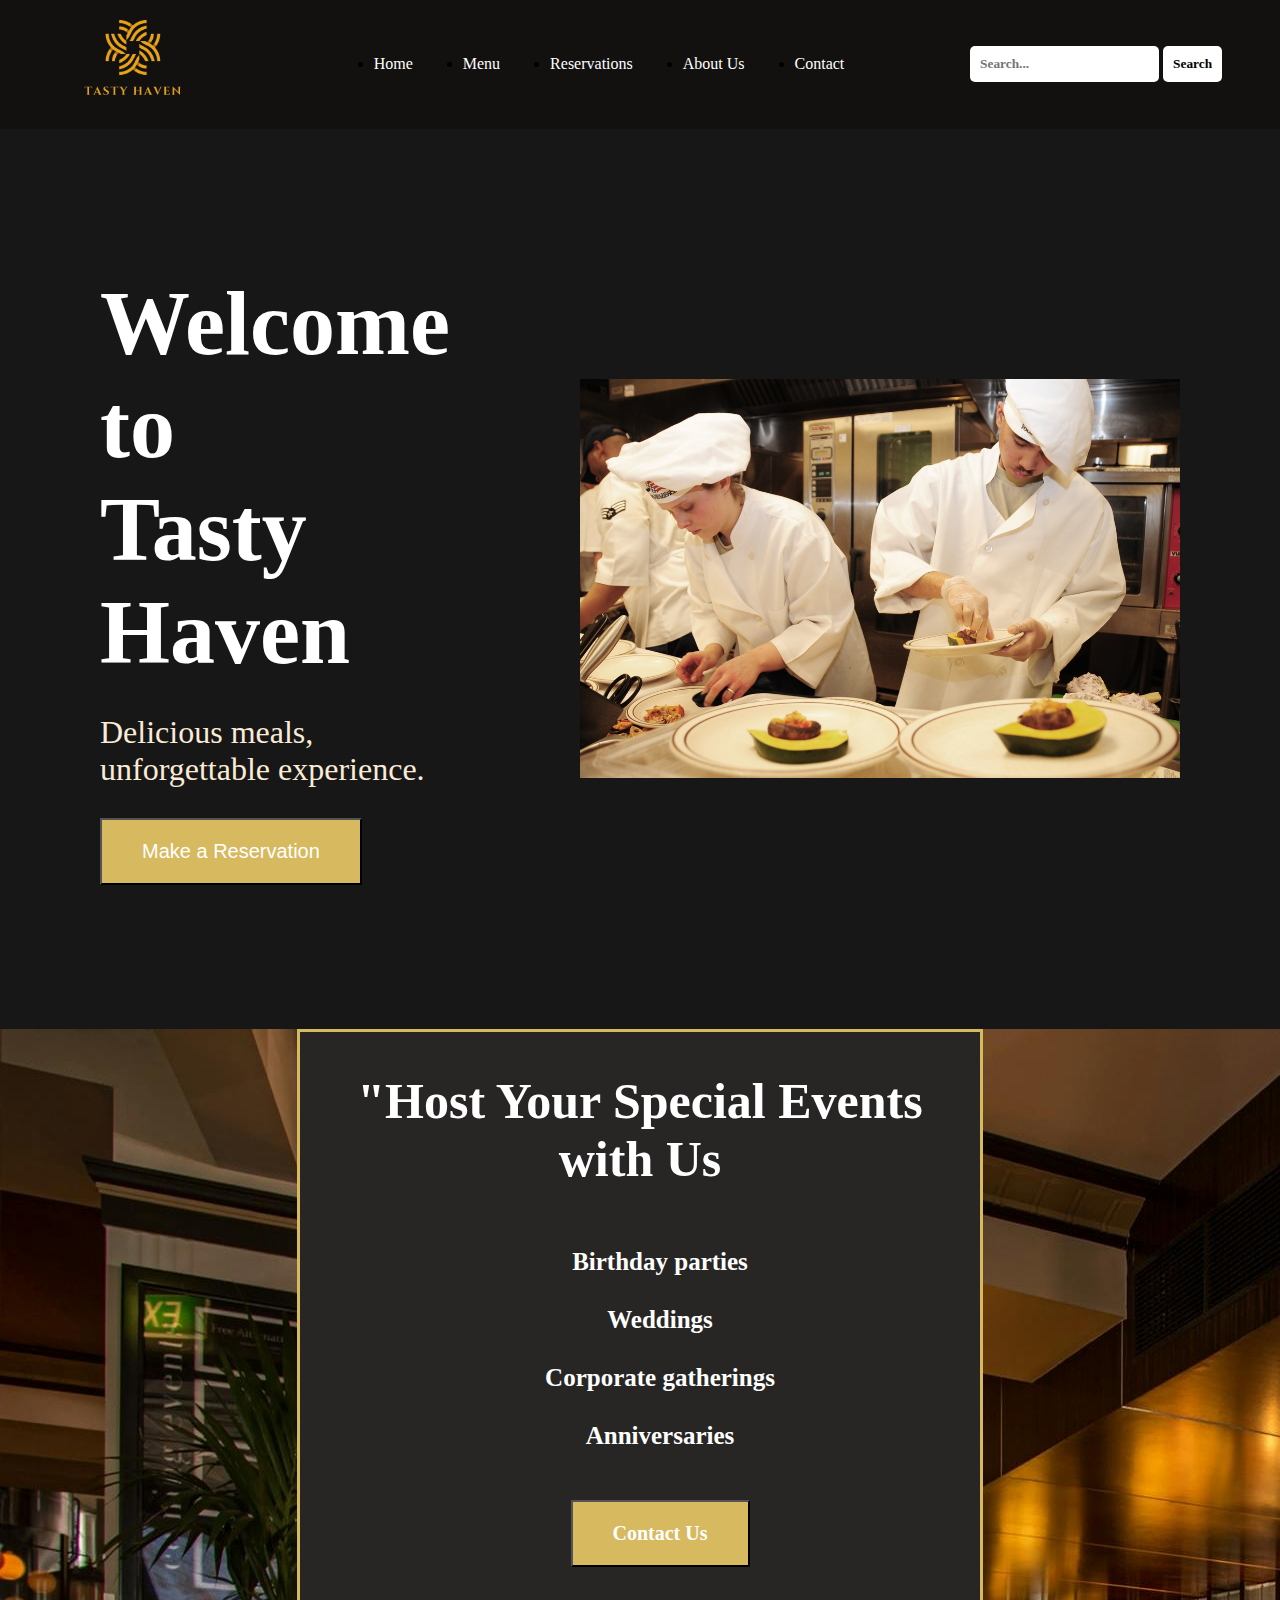
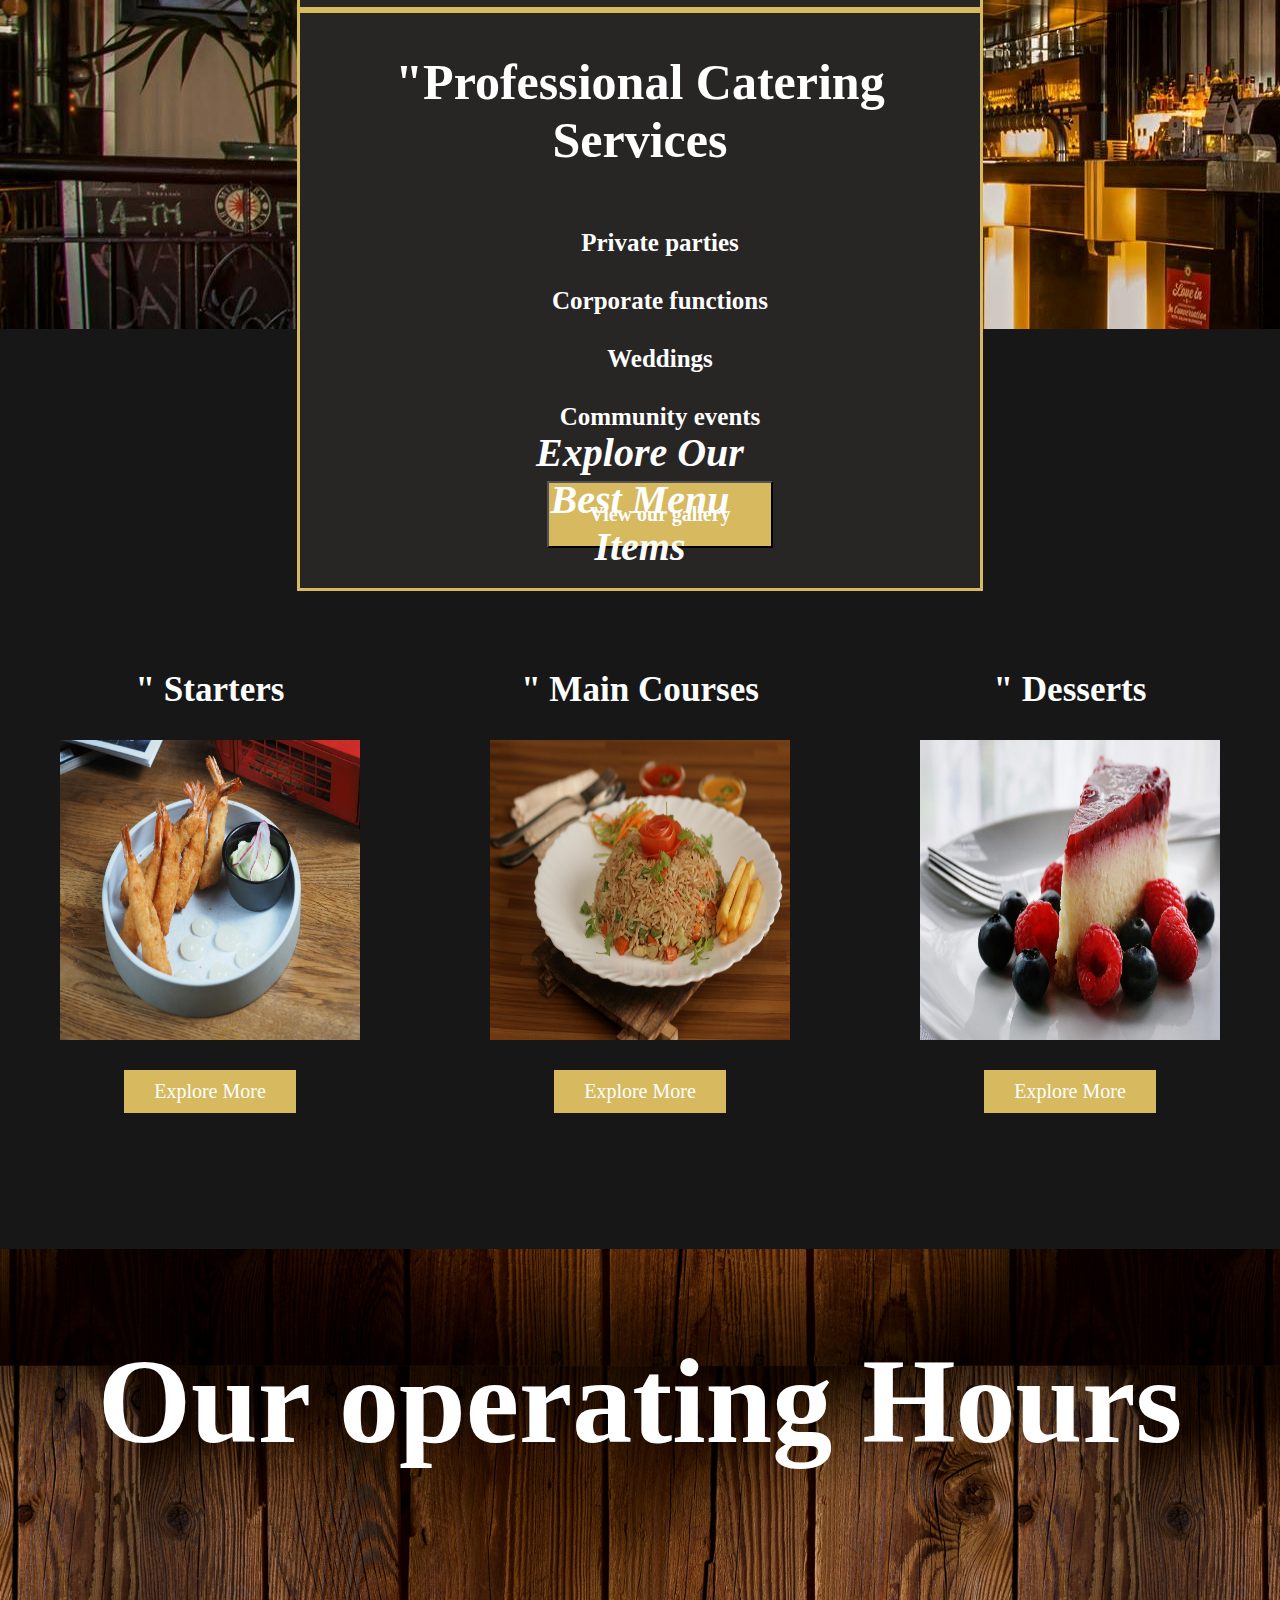
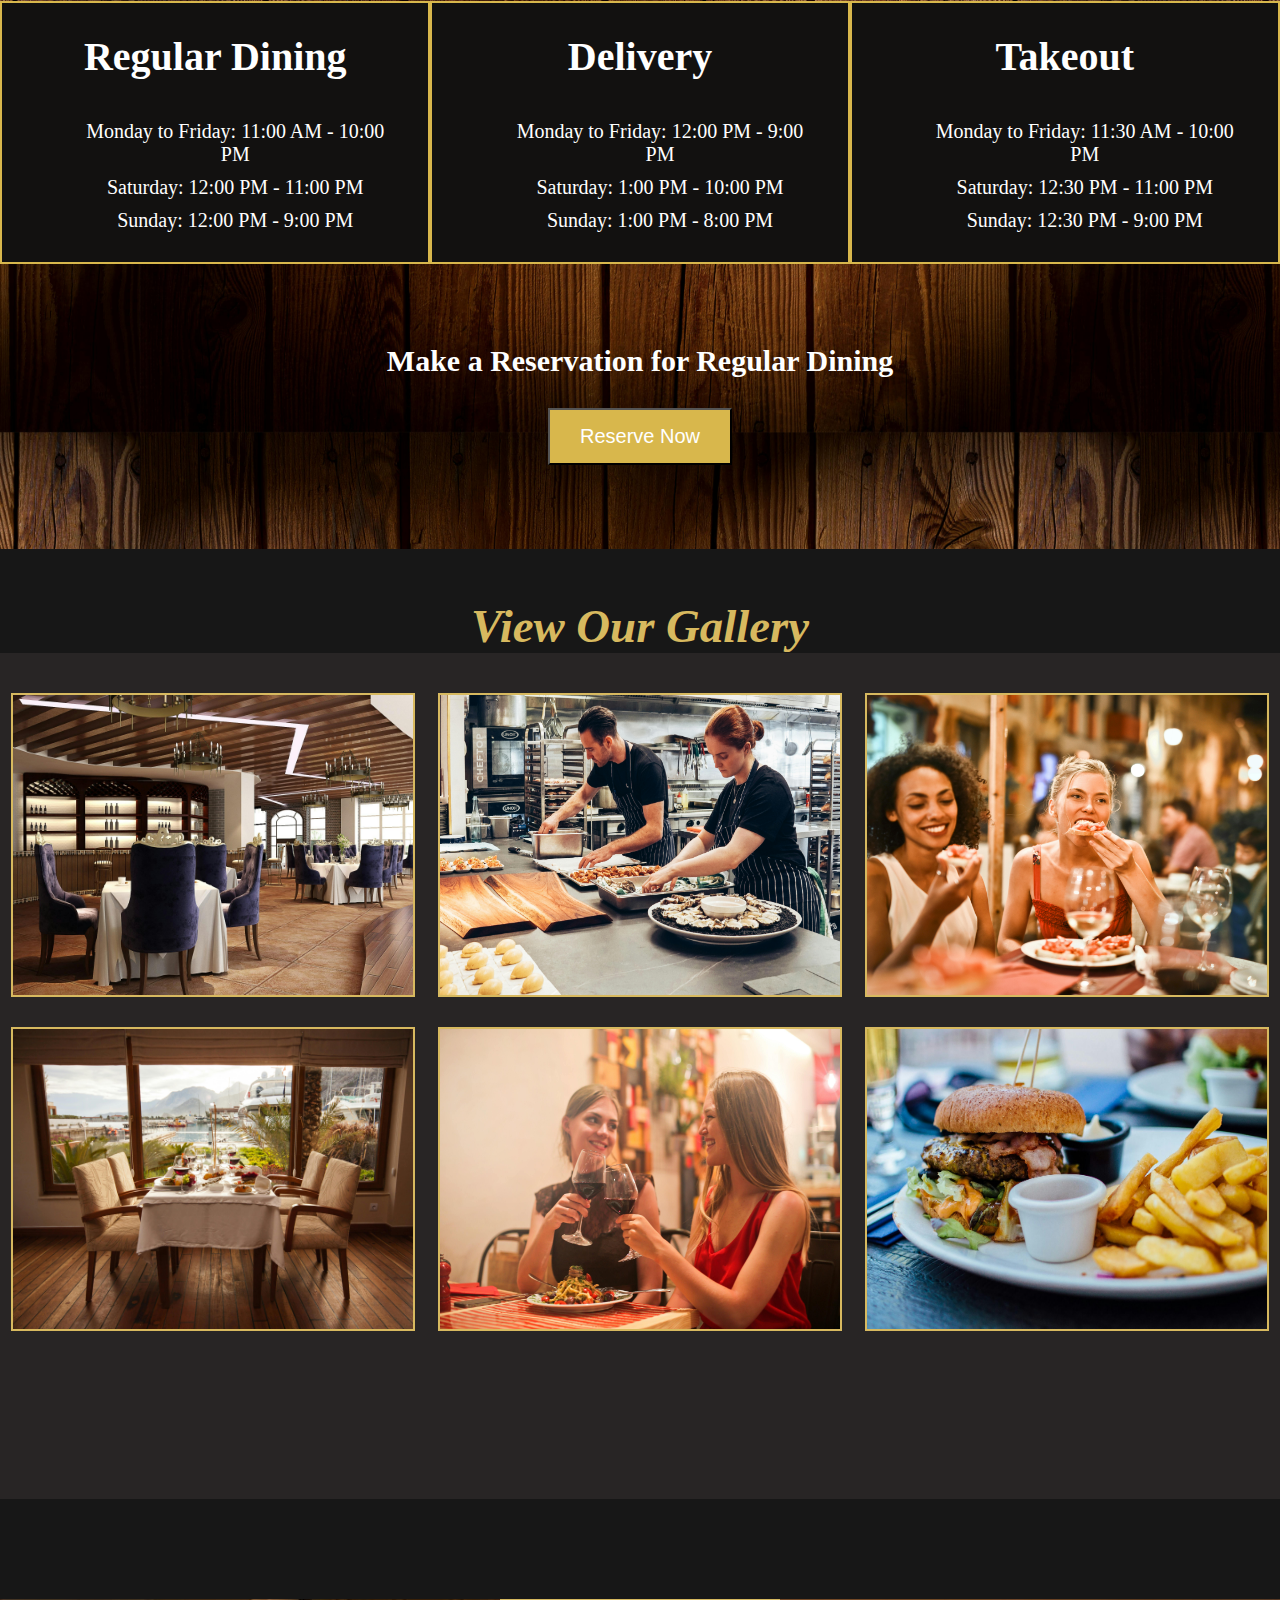
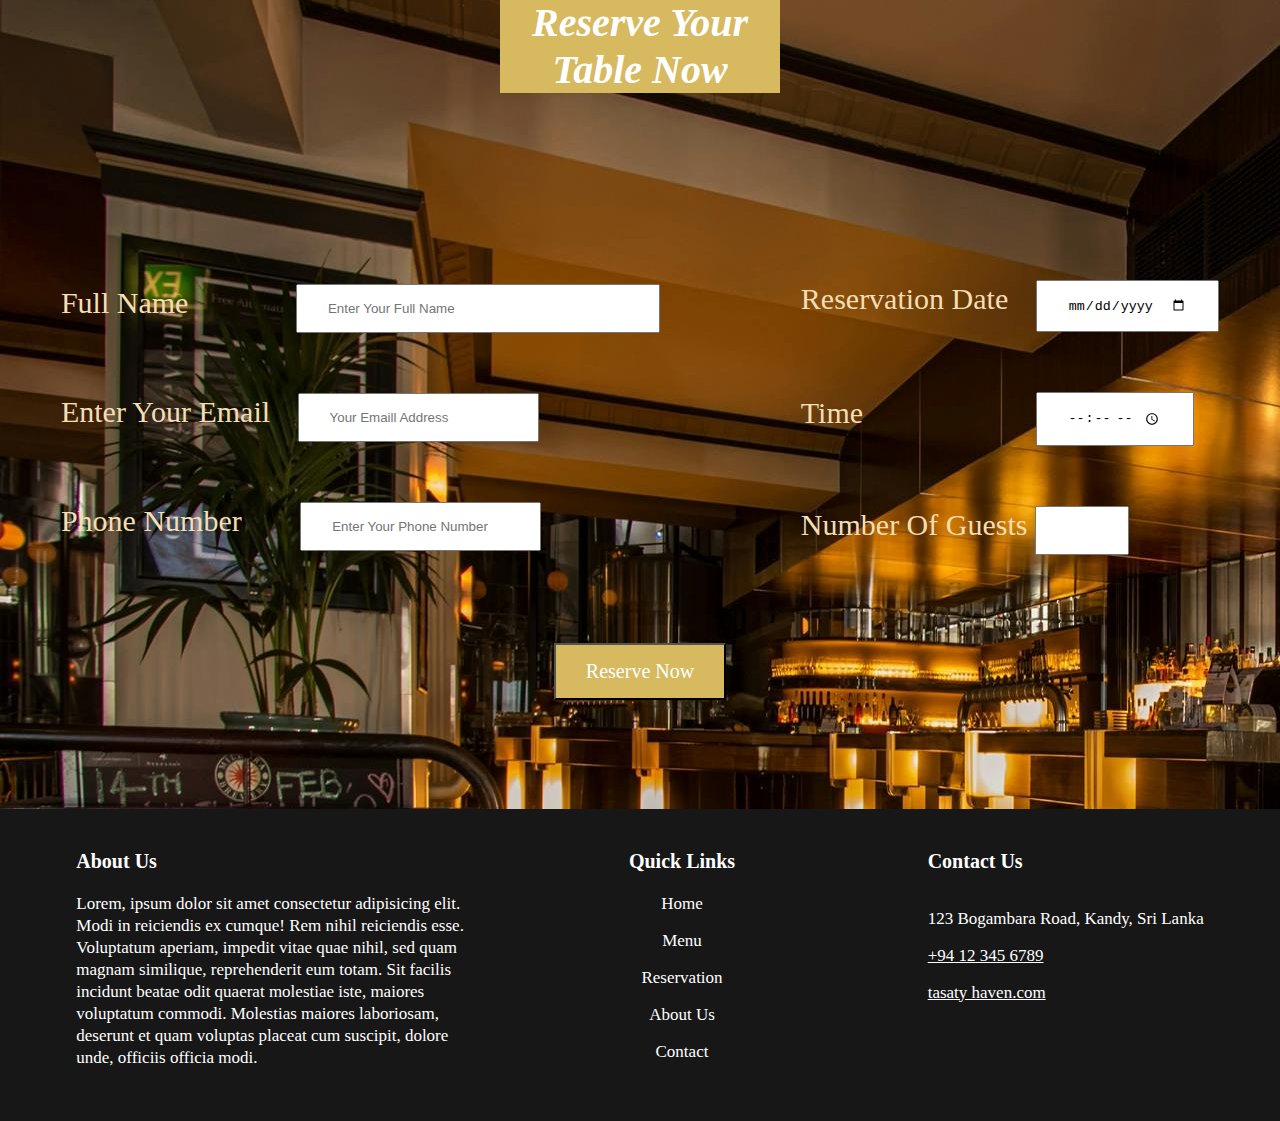
<file: index.html>
<!DOCTYPE html>
<html lang="en">
<head>
    <meta charset="UTF-8">
    <meta name="viewport" content="width=device-width, initial-scale=1.0">
    <title>Document</title>
    <link rel="stylesheet" href="style.css">
</head>
<body>
   
    <div class="main">
         <!--Navigation Bar-->
        <section class="nav-section">
        <div class="nav-bar">
            <div class="icon">
                <div class="logo"><img src="./contact-page/Black_Gold_Elegant_Minimalist_Classy_Luxury_Hotel_Logo-removebg-preview.png" alt=""></div>
            </div>
            <div class="menu">
                <ul>
                    <li><a href="./index.html" class="list-items">Home</a></li>
                    <li><a href="#menu" class="list-items">Menu</a></li>
                    <li><a href="#reserve" class="list-items">Reservations</a></li>
                    <li><a href="./about-us.html" class="list-items">About Us</a></li>
                    <li><a href="./contact.html" class="list-items">Contact</a></li>
                </ul>
            </div>
            <div class="search">
                <input type="search" class="srch" name="search" placeholder="Search...">
                <a href="#"><button class="btn">Search</button></a>
            </div>
        </div>
    </section>


        <!-- Hero area -->
        <section class="hero-section">
         <div class="hero-area">

         <div class="hero-left">

            <div class="text">
              <h1 class="welcome-message">Welcome to <br>Tasty Haven</h1>

              <p class="welcome-text">Delicious meals,<br> unforgettable experience.</p>
            </div> 

            <div class="hero-buttons">

            <div class="btn-hero">
                <button class="submit"><a href="#reserve">Make a Reservation</a></button>
            </div>
            
            </div>
            

         </div>
         
         <div class="hero-right">
            <div class="image">
                <img src="./person-meal-food-cooking-kitchen-professional-880135-pxhere.com.jpg" alt="hero-image">
            </div>
         </div>
         </div>
        </section>


        <!--Our Services-->

        <section class="our-services">


            <div class="services">

                <div class="events service-items">
                    <h3 class="event-head service-head">"Host Your Special Events with Us</h3>
                    <ul class="ul-list">
                        <li class="items item-1">Birthday parties</li>
                        <li class="items item-2">Weddings</li>
                        <li class="items item-3">Corporate gatherings</li>
                        <li class="items item-4">Anniversaries</li>
                        <div class="btn-services">
                            <button class="e-btn btn-service"> <a href="./contact.html">Contact Us</a></button>
                        </div>
                    </ul>
                    
                </div>



                <div class="catering service-items">
                
                    <h3 class="catering-head   service-head">"Professional Catering Services</h3>
                    <ul class="ul-list">
                        <li class="items item-1">Private parties</li>
                        <li class="items item-2">Corporate functions</li>
                        <li class="items item-3">Weddings</li>
                        <li class="items item-4">Community events</li>

                        <div class="btn-services">
                            <button class="e-btn btn-service"><a href="#gallery">View our gallery</a></button>
                        </div>
                    </ul>
                    

                

                
                </div>

            </div>
        </section>


        <!--Menu categories-->
        <section class="Menu" id="menu">
            <div class="header-div">
            <h2 class="section-header">Explore Our Best Menu Items</h2>
        </div>
            

            <div class="flex-container">

                <div class="flex-items flex-item-1">
                    <div class="flex-header">
                        <h3>" Starters</h3>
                    </div>
                        <div class="flex-box flex-box-1">
                            <img src="./menu/Starters/it3.jpg" class="flex-image" alt="">
                        </div>
                        
                        <div class="flex-btn">
                            <button class="flx-btn"><a href="./menu.html#id-1">Explore More</a></button>
                        </div>
                    
                </div>

                <div class="flex-items flex-item-2">
                    <div class="flex-header">
                        <h3>" Main Courses</h3>
                    </div>
                        <div class="flex-box flex-box-2">
                            <img src="./menu/Main Courses/it2.jpg" class="flex-image" alt="">
                        </div>

                        <div class="flex-btn">
                            <button class="flx-btn"><a href="./menu.html#id-2">Explore More</a></button>
                        </div>
                    
                </div>


                <div class="flex-items flex-item-3">
                    <div class="flex-header">
                        <h3>" Desserts</h3>
                    </div>
                        <div class="flex-box flex-box-3">
                            <img src="./menu/Desserts/it2.jpg" class="flex-image" alt="">
                        </div>

                        <div class="flex-btn">
                            <button class="flx-btn"><a href="./menu.html#id-3">Explore More</a></button>
                        </div>
                    
                </div>
             </div>
        </section>

         <!--Open hours-->
    <section class="operating-hours">

        <div class="content">
   
           <div class="open-head">
               <h1>Our operating Hours</h1>
           </div>
   
           <div class="area">
               <div class="area-1 areas">
                   <h2 class="area-header">Regular Dining</h2>
                   <ul>
                       <li>Monday to Friday: 11:00 AM - 10:00 PM</li>
                       <li>Saturday: 12:00 PM - 11:00 PM</li>
                       <li>Sunday: 12:00 PM - 9:00 PM</li>
                   </ul>
               </div>
               <div class="area-2 areas">
                   <h2 class="area-header">Delivery</h2>
                   <ul>
                       <li>Monday to Friday: 12:00 PM - 9:00 PM</li>
                       <li>Saturday: 1:00 PM - 10:00 PM</li>
                       <li>Sunday: 1:00 PM - 8:00 PM</li>
                   </ul>
               </div>
               <div class="area-3 areas">
                   <h2 class="area-header">Takeout</h2>
                   <ul>
                       <li>Monday to Friday: 11:30 AM - 10:00 PM</li>
                       <li>Saturday: 12:30 PM - 11:00 PM</li>
                       <li>Sunday: 12:30 PM - 9:00 PM</li>
                   </ul>
               </div>
           </div>
   
           <div class="btn-for-reserve">
               <h2 class="btn-header">Make a Reservation for Regular Dining</h2>
               <button class="back-to-form"><a href="#reserve">Reserve Now</a></button>
           </div>
       </div>
   </section>

        <!--Resturent gallery-->
        <section class="Gallery" id="gallery">
            <div class="gallery-header">
                <h3>View Our Gallery</h3>
            </div>
            <div class="grid-container">
                <div class="items item-1">
                    <img src="./grid-1.jpg" alt="" class="grid-images">
                </div>
                <div class="items item-2">
                    <img src="./images/grid-2 (2).jpg" alt="" class="grid-images"></div>
                <div class="items item-3">
                    <img src="./grid-3.jpg" alt="" class="grid-images"></div>
                <div class="items item-4">
                    <img src="./images/grid-2 (4).jpg" alt="" class="grid-images"></div>
                <div class="items item-5">
                    <img src="./grid-4.jpg" alt="" class="grid-images"></div>
                <div class="items item-6">
                    <img src="./images/grid-2 (6).jpg" alt="" class="grid-images"></div>
               
            </div>
        </section>

        <!--Reservation section-->

        <section class="Reservation-section" id="reserve">

            <div class="reservation-head">
                <h2 class="f-head">Reserve Your Table Now</h2>
            </div>

            <div class="form-container">  

                <div class="card-1 f-cards">
                    <div class="item item-1">
                        <label for="fullName">Full Name</label>
                        <input type="text"class="form-field" id="fullName" placeholder="Enter Your Full Name" style="margin-left: 100px; width: 300px;">
                     </div>

                    <div class="item item-2">
                        <label for="email" >Enter Your Email</label>
                        <input type="email"class="form-field" id="email" placeholder="Your Emaill Address" >
                    </div>

                    <div class="item item-3">
                        <label for="phoneNumber">Phone Number</label>
                        <input type="tel" class="form-field"id="phoneNumber" placeholder="Enter Your Phone Number" style="margin-left: 51px;">
                    </div>


                </div>


                <div class="card-2 f-cards">
                    <div class="item item-1">
                        <label for="date">Reservation Date</label>
                        <input type="date"class="form-field" id="date" placeholder="Your Reservation Date">
                    </div>

                    <div class="item item-2">
                        <label for="time">Time</label>
                        <input type="time"class="form-field" id="time" style="margin-left: 165px;">
                    </div>

                    <div class="item item-3">
                        <label for="guests">Number Of Guests</label>
                        <input type="number"class="form-field" id="guests" style="margin-left: auto; width: 30px;">
                    </div>


                </div>

            

            


            

            </div>
            
            <div class="submit-button">
                <button type="submit" class="sub-btn"><a href="#">Reserve Now</a></button>
            </div> 
            

        <section class="Footer">
            <div class="footer">
                <div class="above-footer">
                    <div class="footer-about footer-items">
                        <h3 class="footer-heading">About Us</h3>
                        <p>Lorem, ipsum dolor sit amet consectetur adipisicing elit. Modi in reiciendis ex cumque! Rem nihil reiciendis esse. Voluptatum aperiam, impedit vitae quae nihil, sed quam magnam similique, reprehenderit eum totam.
                        Sit facilis incidunt beatae odit quaerat molestiae iste, maiores voluptatum commodi. Molestias maiores laboriosam, deserunt et quam voluptas placeat cum suscipit, dolore unde, officiis officia modi.</p>
                    </div>

                    <div class="footer-list footer-items">
                        <h3 class="footer-heading quick">Quick Links</h3>
                        <ul class="footer-quick-links">
                            <li class="footer-links"><a href="./index.html">Home</a></li>
                            <li class="footer-links"><a href="#menu">Menu</a></li>
                            <li class="footer-links"><a href="#reserve">Reservation</a></li>
                            <li class="footer-links"><a href="./about-us.html">About Us</a></li>
                            <li class="footer-links"><a href="./contact.html">Contact</a></li>
                        </ul>
                    </div>


                    <div class="footer-contact footer-items">
                        <ul class="footer-contact">
                            <h3 class="footer-heading">Contact Us</h3>
                            <li>123 Bogambara Road, Kandy, Sri Lanka</li>
                            <li><a href="#">+94 12 345 6789</a></li>
                            <li> <a href="./index.html">tasaty haven.com</a></li>
                        </ul>
                    </div>

                    
                    
                    
                </div>
                
            </div>
        </section>

        
        
    </div>

    
    
  <script src="./reserve.js"></script>  
</body>
</html>
</file>
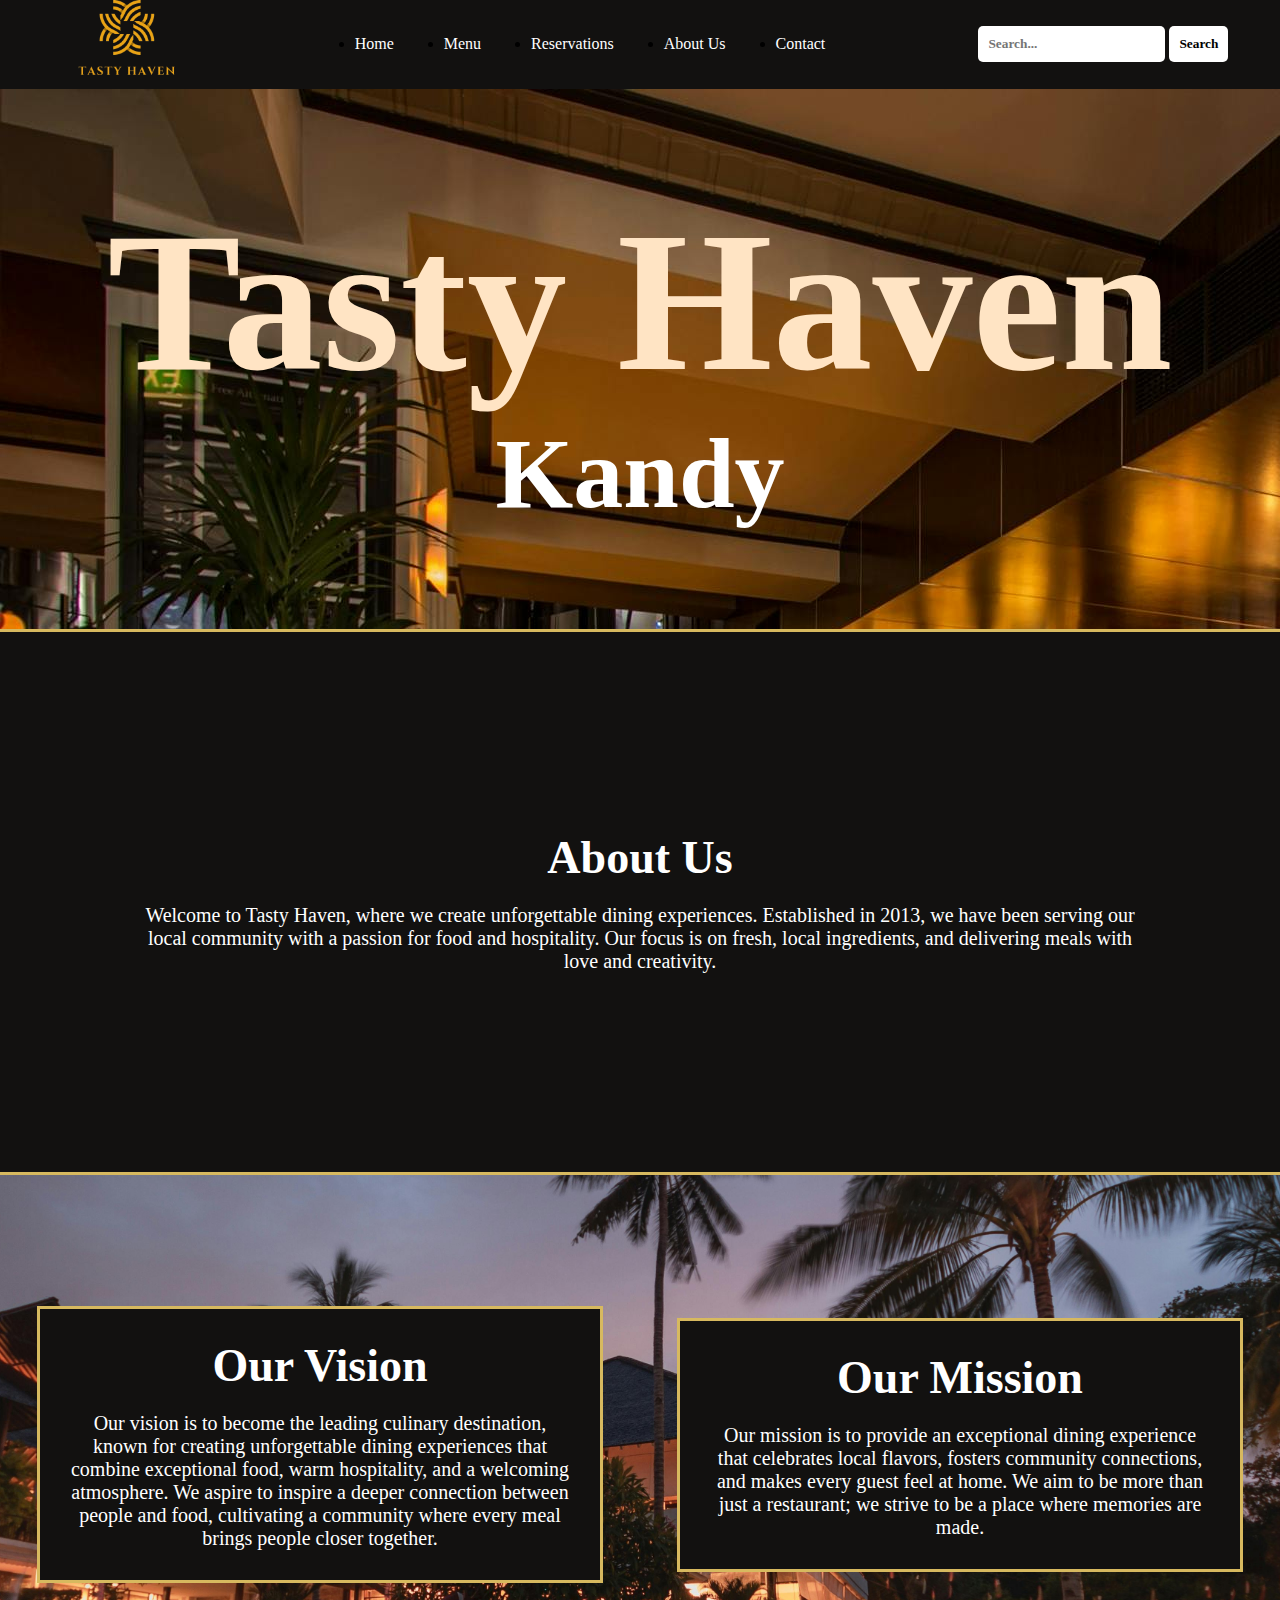
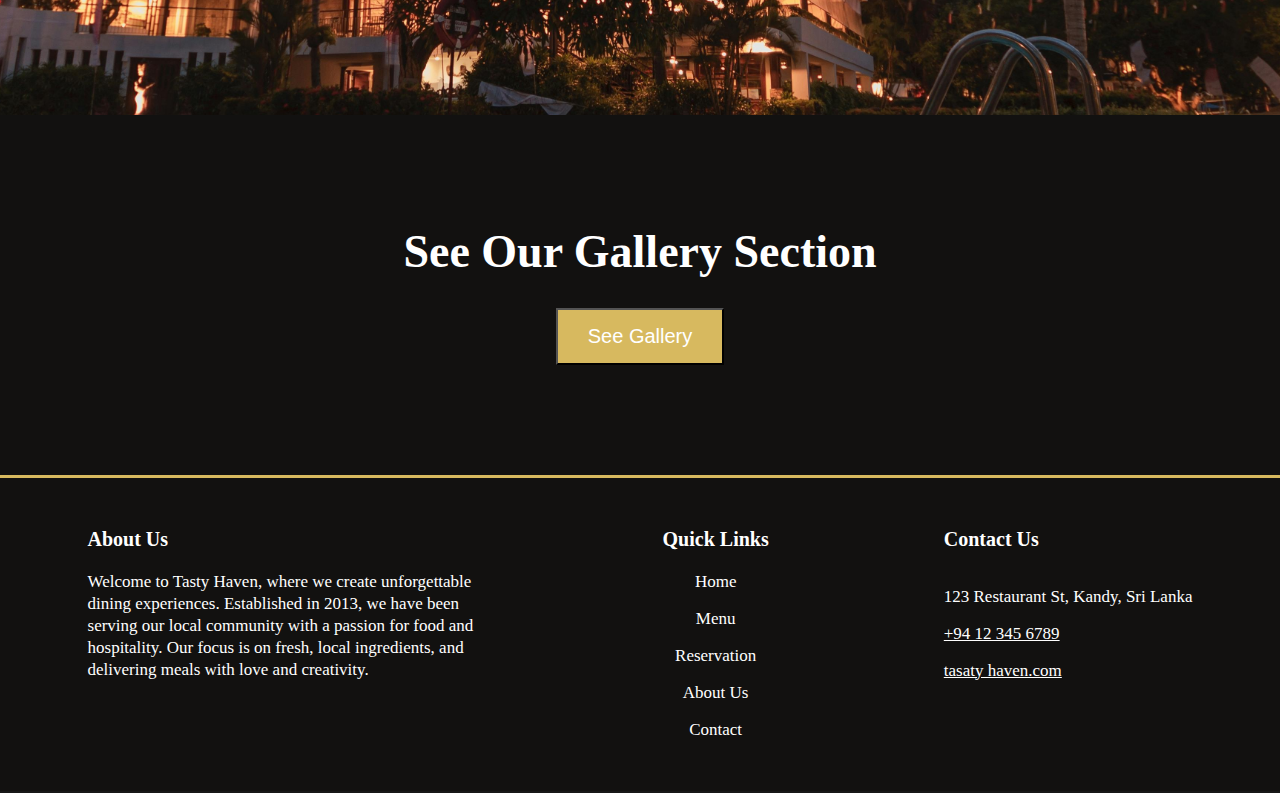
<file: about-us.html>
<!DOCTYPE html>
<html lang="en">
<head>
    <meta charset="UTF-8">
    <meta name="viewport" content="width=device-width, initial-scale=1.0">
    <title>Document</title>
    <link rel="stylesheet" href="./about-us.css">
</head>
<body>

     <!--Navigation Bar-->
     <section class="nav-section">
        <div class="nav-bar">
            <div class="icon">
                <div class="logo"><img src="./contact-page/Black_Gold_Elegant_Minimalist_Classy_Luxury_Hotel_Logo-removebg-preview.png" alt=""></div>
            </div>
            <div class="menu">
                <ul>
                    <li><a href="./index.html" class="list-items">Home</a></li>
                    <li><a href="./index.html#menu" class="list-items">Menu</a></li>
                    <li><a href="./index.html#reserve" class="list-items">Reservations</a></li>
                    <li><a href="./about-us.html" class="list-items">About Us</a></li>
                    <li><a href="./contact.html" class="list-items">Contact</a></li>
                </ul>
            </div>
            <div class="search">
                <input type="search" class="srch" name="search" placeholder="Search...">
                <a href="#"><button class="btn">Search</button></a>
            </div>
        </div>
    </section>

    <!--about us section-->
    <section class="About-Us-page">
        <div class="about-us">

            <div class="hero-area">

                <div class="hero-content">
                    <h1 class="hero-head">Tasty Haven</h1>
                    <h3 class="hero-head-small">Kandy</h3>
                </div>
        

            </div>

            <div class="about-us-welcome">
                <div class="about-welcome-content">
                     <h1 class="head">About Us</h1>
                <p class="long-para">Welcome to Tasty Haven, where we create unforgettable dining experiences. Established in 2013, we have been serving our local community with a passion for food and hospitality. Our focus is on fresh, local ingredients, and delivering meals with love and creativity.</p>
                </div>
               


            </div>

            <div class="visionMission">
                <div class="vision">
                    <h2 class="head">Our Vision</h2>
                    <p class="para">Our vision is to become the leading culinary destination, known for creating unforgettable dining experiences that combine exceptional food, warm hospitality, and a welcoming atmosphere. We aspire to inspire a deeper connection between people and food, cultivating a community where every meal brings people closer together.</p>
                </div>
    
                <div class="mission">
                    <h2 class="head">Our Mission</h2>
                    <p class="para">Our mission is to provide an exceptional dining experience that celebrates local flavors, fosters community connections, and makes every guest feel at home. We aim to be more than just a restaurant; we strive to be a place where memories are made.</p>
                </div>
            </div>
           

            <div class="go-to-gallery">
                <div class="gallery">
                    <h2 class="head">See Our Gallery Section</h2>
                    <button type="button"><a href="./index.html#gallery">See Gallery</a></button></div>
                

            </div>


            <div class="go-back-home">
                <!--Go back home button-->
            </div>

        </div>


    </section>

    <section class="Footer">
        <div class="footer">
            <div class="above-footer">
                <div class="footer-about footer-items">
                    <h3 class="footer-heading">About Us</h3>
                    <p>Welcome to Tasty Haven, where we create unforgettable dining experiences. Established in 2013, we have been serving our local community with a passion for food and hospitality. Our focus is on fresh, local ingredients, and delivering meals with love and creativity.</p>
                </div>

                <div class="footer-list footer-items">
                    <h3 class="footer-heading quick">Quick Links</h3>
                    <ul class="footer-quick-links">
                        <li class="footer-links"><a href="./index.html">Home</a></li>
                        <li class="footer-links"><a href="./index.html#menu">Menu</a></li>
                        <li class="footer-links"><a href="./index.html#reserve">Reservation</a></li>
                        <li class="footer-links"><a href="./about-us.html">About Us</a></li>
                        <li class="footer-links"><a href="./contact.html">Contact</a></li>
                    </ul>
                </div>


                <div class="footer-contact footer-items">
                    <ul class="footer-contact">
                        <h3 class="footer-heading">Contact Us</h3>
                        <li>123 Restaurant St, Kandy, Sri Lanka</li>
                        <li><a href="#">+94 12 345 6789</a></li>
                        <li> <a href="./index.html">tasaty haven.com</a></li>
                    </ul>
                </div>

                
                
                
            </div>
            
        </div>
    </section>

    
</body>
</html>
</file>
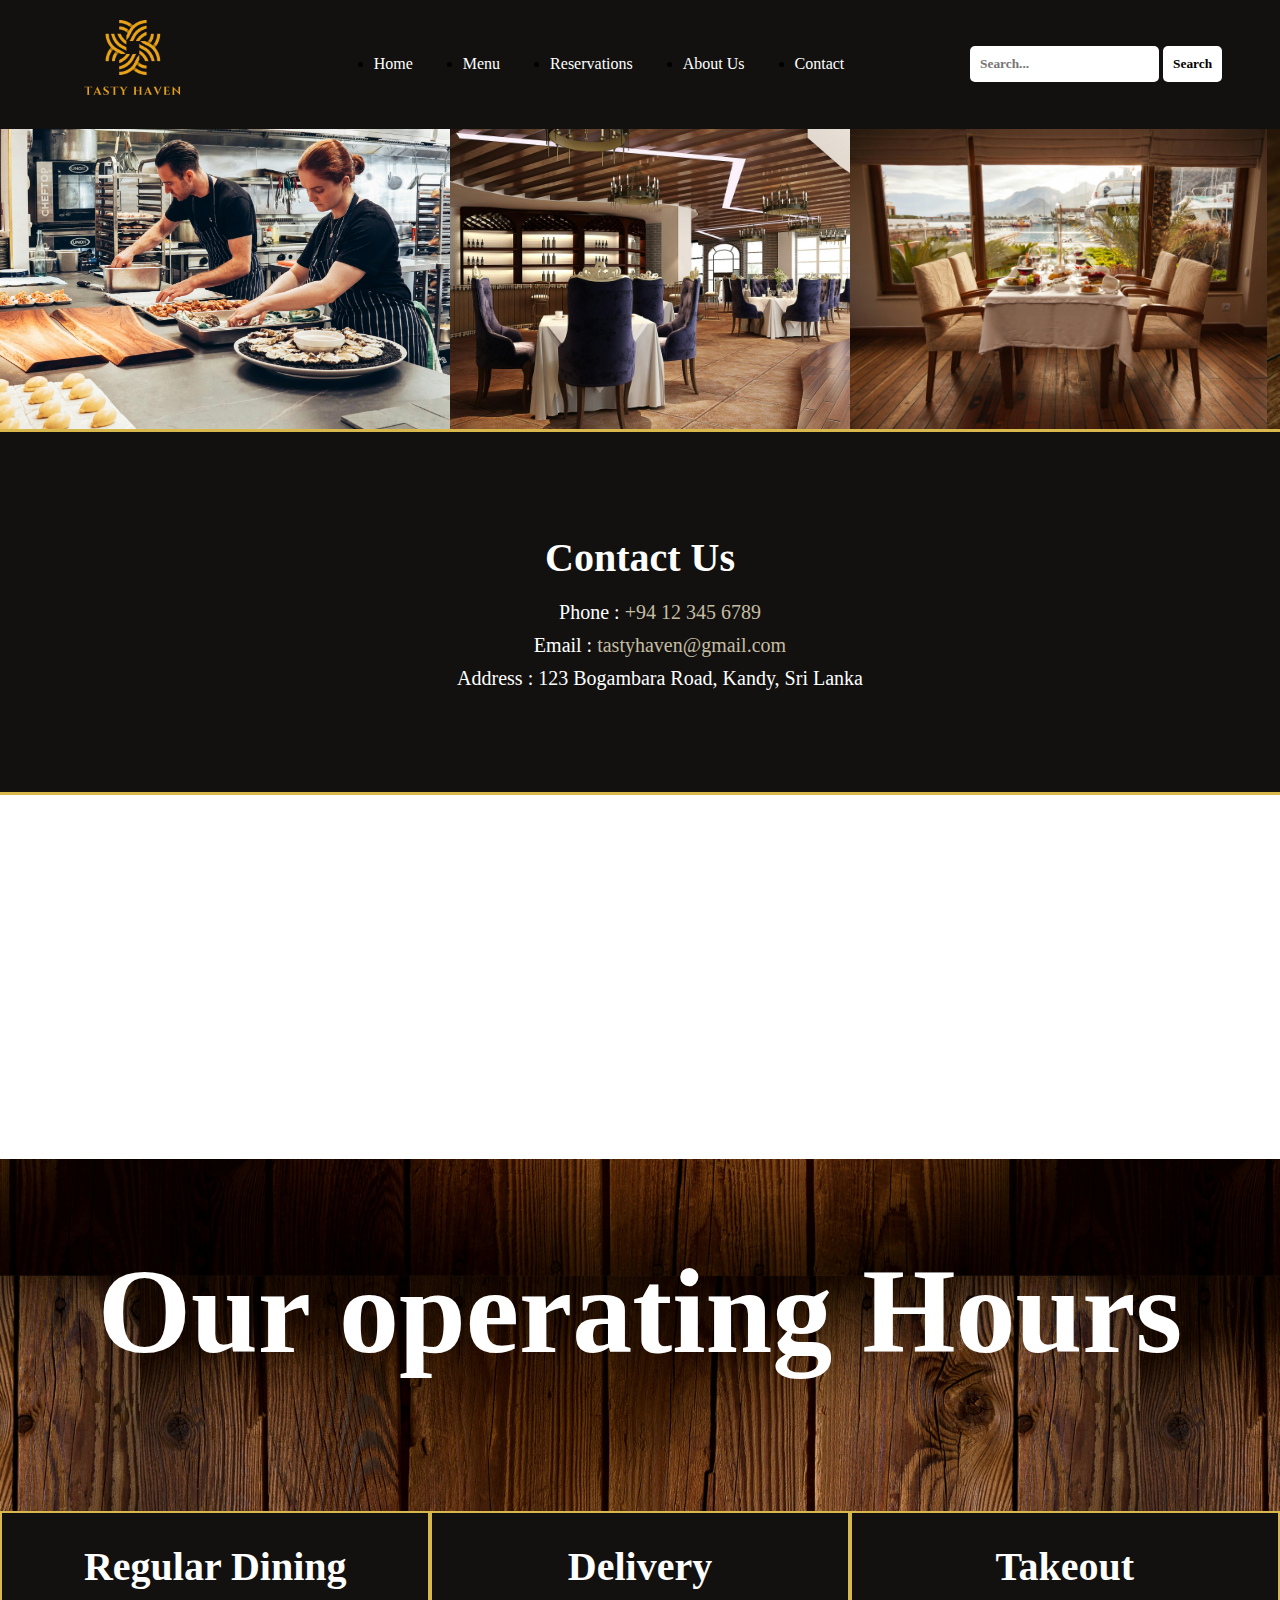
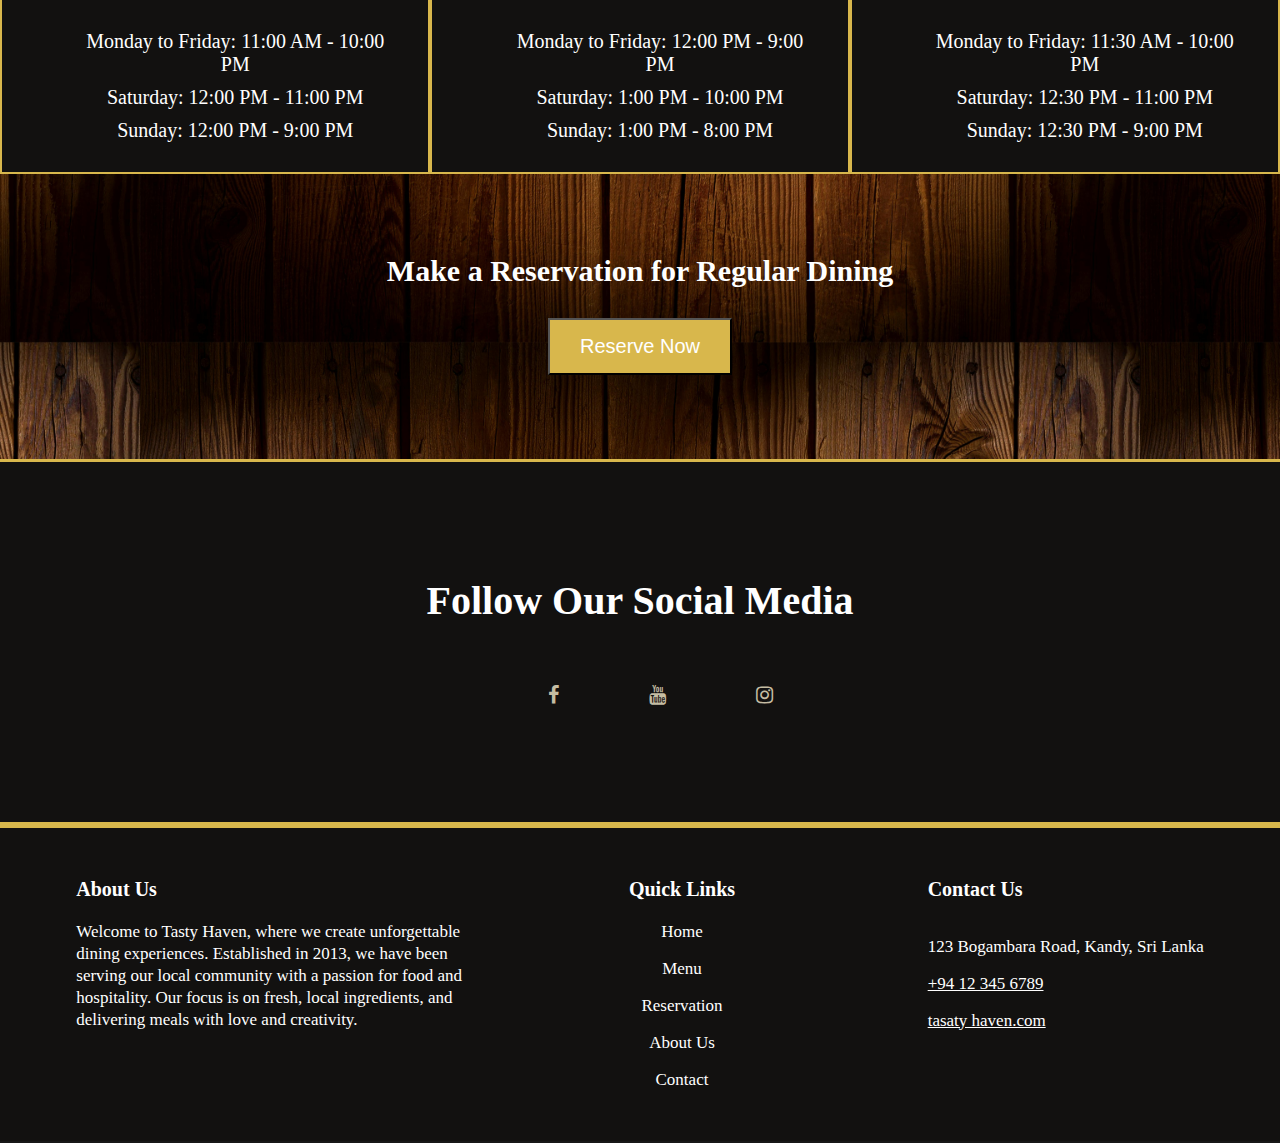
<file: contact.html>
<!DOCTYPE html>
<html lang="en">
<head>
    <meta charset="UTF-8">
    <meta name="viewport" content="width=device-width, initial-scale=1.0">
    <title>Document</title>
    <link rel="stylesheet" href="./contact.css">
    <link rel="stylesheet" href="https://cdnjs.cloudflare.com/ajax/libs/font-awesome/4.7.0/css/font-awesome.min.css">
</head>
<body>
     <!--Navigation Bar-->
     <section class="nav-section">
        <div class="nav-bar">
            <div class="icon">
                <div class="logo"><img src="./contact-page/Black_Gold_Elegant_Minimalist_Classy_Luxury_Hotel_Logo-removebg-preview.png" alt=""></div>
            </div>
            <div class="menu">
                <ul>
                    <li><a href="./index.html" class="list-items">Home</a></li>
                    <li><a href="./index.html#menu" class="list-items">Menu</a></li>
                    <li><a href="./index.html#reserve" class="list-items">Reservations</a></li>
                    <li><a href="./about-us.html" class="list-items">About Us</a></li>
                    <li><a href="./contact.html" class="list-items">Contact</a></li>
                </ul>
            </div>
            <div class="search">
                <input type="search" class="srch" name="search" placeholder="Search...">
                <a href="#"><button class="btn">Search</button></a>
            </div>
        </div>
    </section>
    <!--contact us -->
    <section class="contact-informations">
        <div class="contact-bg">
            <img src="./images/grid-2 (2).jpg" alt="">
            <img src="./images/grid-2 (3).jpg" alt="">
            <img src="./images/grid-2 (4).jpg" alt="">
            <img src="./images/grid-2 (5).jpg" alt="">
            
        </div>

        <div class="contact-info">
            <h1 class="contact-head">Contact Us</h1>
            <ul>
                <li>Phone : <a href="#">+94 12 345 6789</a></li>
                <li>Email : <a href="#">tastyhaven@gmail.com</a></li>
                <li>Address : 123 Bogambara Road, Kandy, Sri Lanka</li>
            </ul>
        </div>

    </section>
    <section class="Map">
        <div class="map">
            <iframe src="https://www.google.com/maps/embed?pb=!1m18!1m12!1m3!1d63320.42984403517!2d80.62578144999999!3d7.2945453!2m3!1f0!2f0!3f0!3m2!1i1024!2i768!4f13.1!3m3!1m2!1s0x3ae366266498acd3%3A0x411a3818a1e03c35!2sKandy!5e0!3m2!1sen!2slk!4v1731296441690!5m2!1sen!2slk" width="1600" height="360" style="border:0;" allowfullscreen="" loading="lazy" referrerpolicy="no-referrer-when-downgrade"></iframe>
        </div>
    </section>

      <!--Open hours-->
      <section class="operating-hours">

        <div class="content">
   
           <div class="open-head">
               <h1>Our operating Hours</h1>
           </div>
   
           <div class="area">
               <div class="area-1 areas">
                   <h2 class="area-header">Regular Dining</h2>
                   <ul>
                       <li>Monday to Friday: 11:00 AM - 10:00 PM</li>
                       <li>Saturday: 12:00 PM - 11:00 PM</li>
                       <li>Sunday: 12:00 PM - 9:00 PM</li>
                   </ul>
               </div>
               <div class="area-2 areas">
                   <h2 class="area-header">Delivery</h2>
                   <ul>
                       <li>Monday to Friday: 12:00 PM - 9:00 PM</li>
                       <li>Saturday: 1:00 PM - 10:00 PM</li>
                       <li>Sunday: 1:00 PM - 8:00 PM</li>
                   </ul>
               </div>
               <div class="area-3 areas">
                   <h2 class="area-header">Takeout</h2>
                   <ul>
                       <li>Monday to Friday: 11:30 AM - 10:00 PM</li>
                       <li>Saturday: 12:30 PM - 11:00 PM</li>
                       <li>Sunday: 12:30 PM - 9:00 PM</li>
                   </ul>
               </div>
           </div>
   
           <div class="btn-for-reserve">
               <h2 class="btn-header">Make a Reservation for Regular Dining</h2>
               <button class="back-to-form"><a href="./index.html#reserve">Reserve Now</a></button>
           </div>
       </div>
   </section>




<section class="social">
    <div class="contact-info social">
        <h1 class="contact-head">Follow Our Social Media</h1>
        <ul>
            <li> <a href="#" class="fa fa-facebook"></a></li>
            <li> <a href="#" class="fa fa-youtube"></a></li>
            <li> <a href="#" class="fa fa-instagram"></a></li>
        </ul>
    </div>
</section>

<!--Footer-->

<section class="Footer">
    <div class="footer">
        <div class="above-footer">
            <div class="footer-about footer-items">
                <h3 class="footer-heading">About Us</h3>
                <p>Welcome to Tasty Haven, where we create unforgettable dining experiences. Established in 2013, we have been serving our local community with a passion for food and hospitality. Our focus is on fresh, local ingredients, and delivering meals with love and creativity.</p>
            </div>

            <div class="footer-list footer-items">
                <h3 class="footer-heading quick">Quick Links</h3>
                <ul class="footer-quick-links">
                    <li class="footer-links"><a href="./index.html">Home</a></li>
                    <li class="footer-links"><a href="./index.html#menu">Menu</a></li>
                    <li class="footer-links"><a href="./index.html#reserve">Reservation</a></li>
                    <li class="footer-links"><a href="./about-us.html">About Us</a></li>
                    <li class="footer-links"><a href="./contact.html">Contact</a></li>
                </ul>
            </div>


            <div class="footer-contact footer-items">
                <ul class="footer-contact">
                    <h3 class="footer-heading">Contact Us</h3>
                    <li>123 Bogambara Road, Kandy, Sri Lanka</li>
                    <li><a href="#">+94 12 345 6789</a></li>
                    <li> <a href="./index.html">tasaty haven.com</a></li>
                </ul>
            </div>

            
            
            
        </div>
        
    </div>
</section>



    
</body>
</html>
</file>
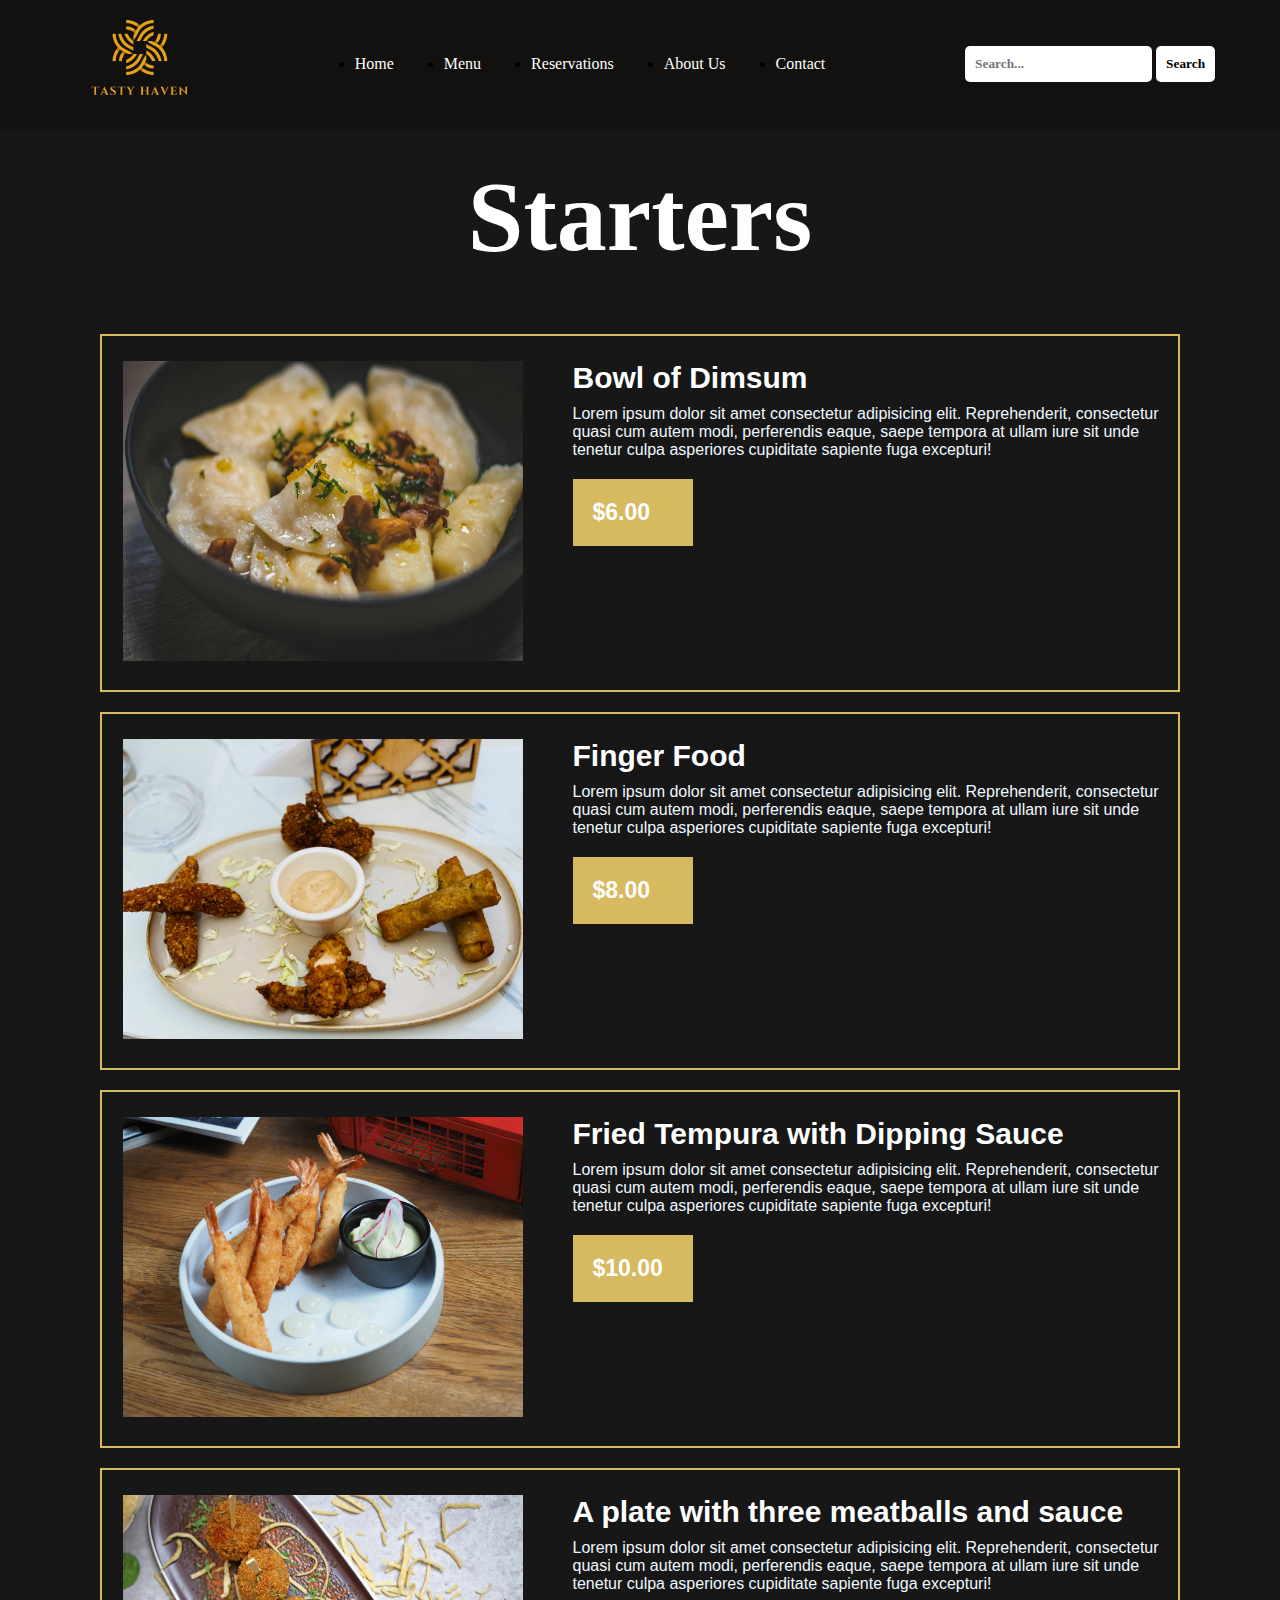
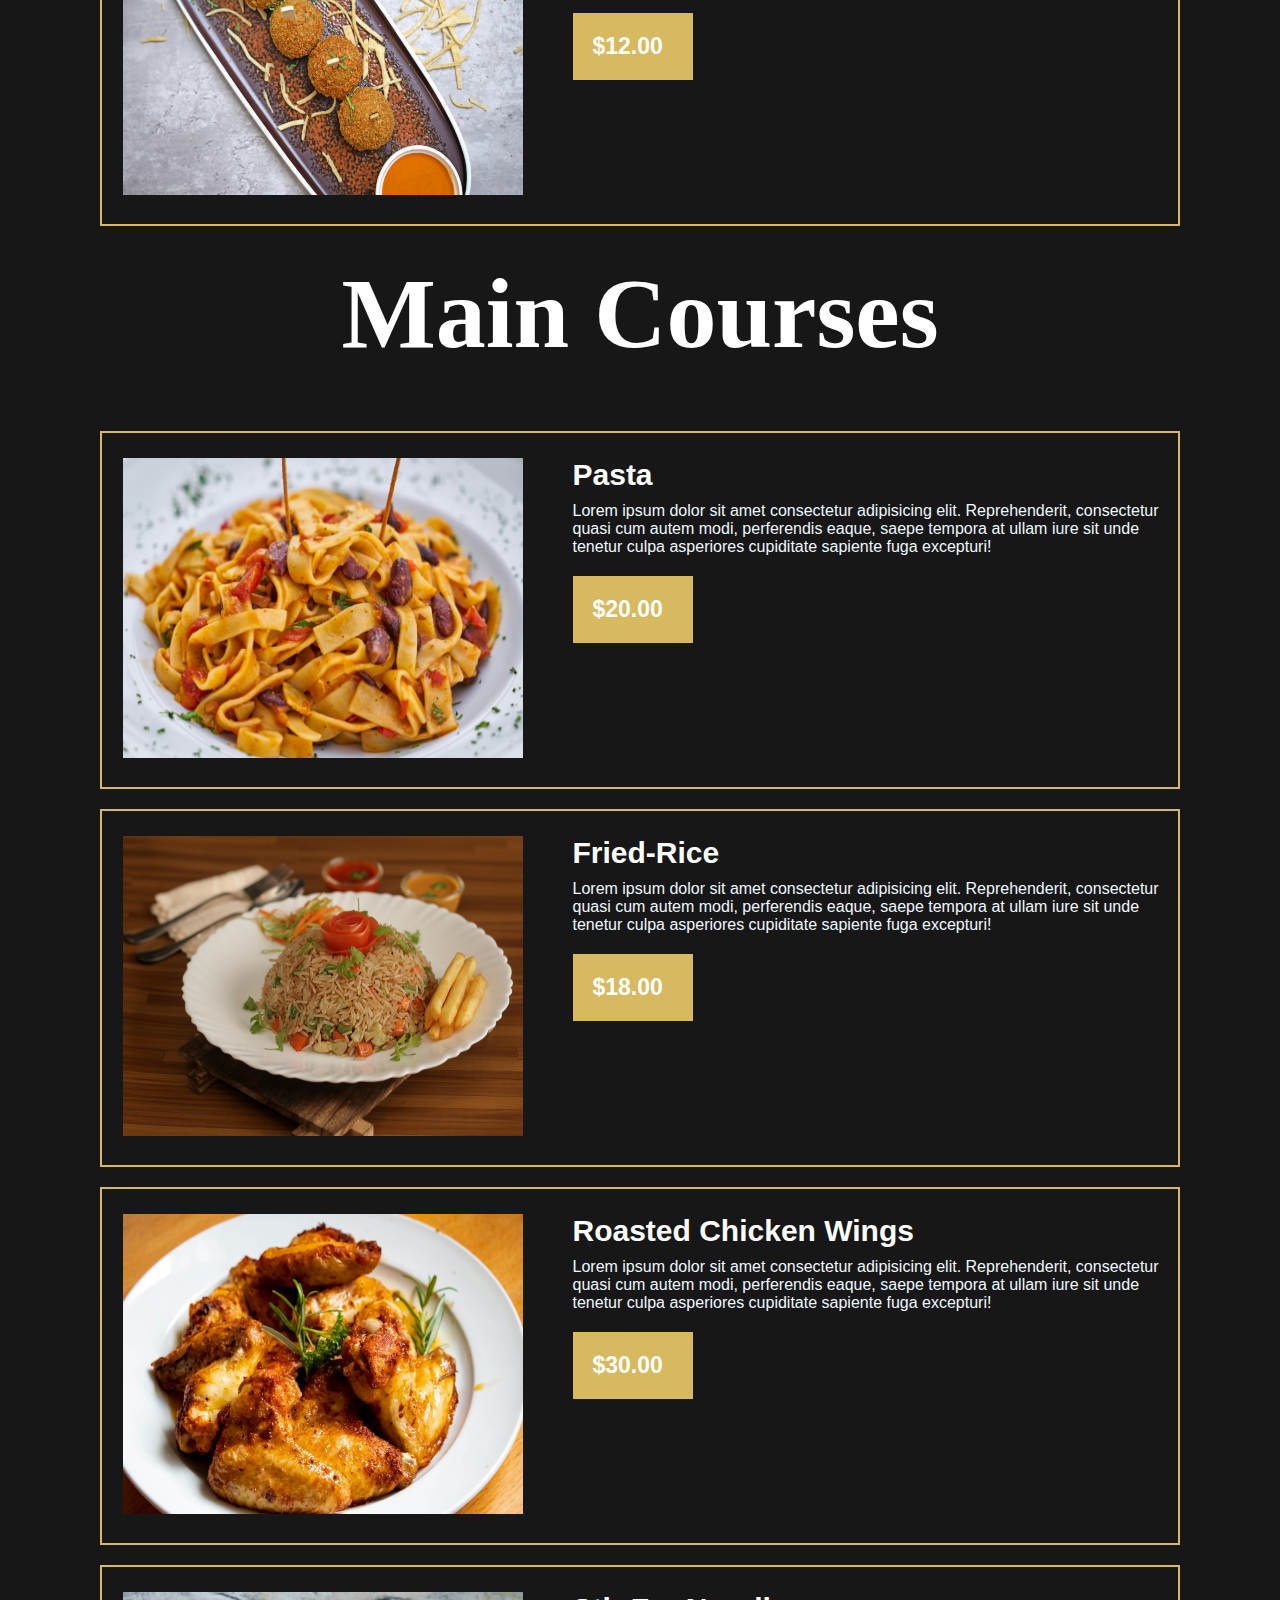
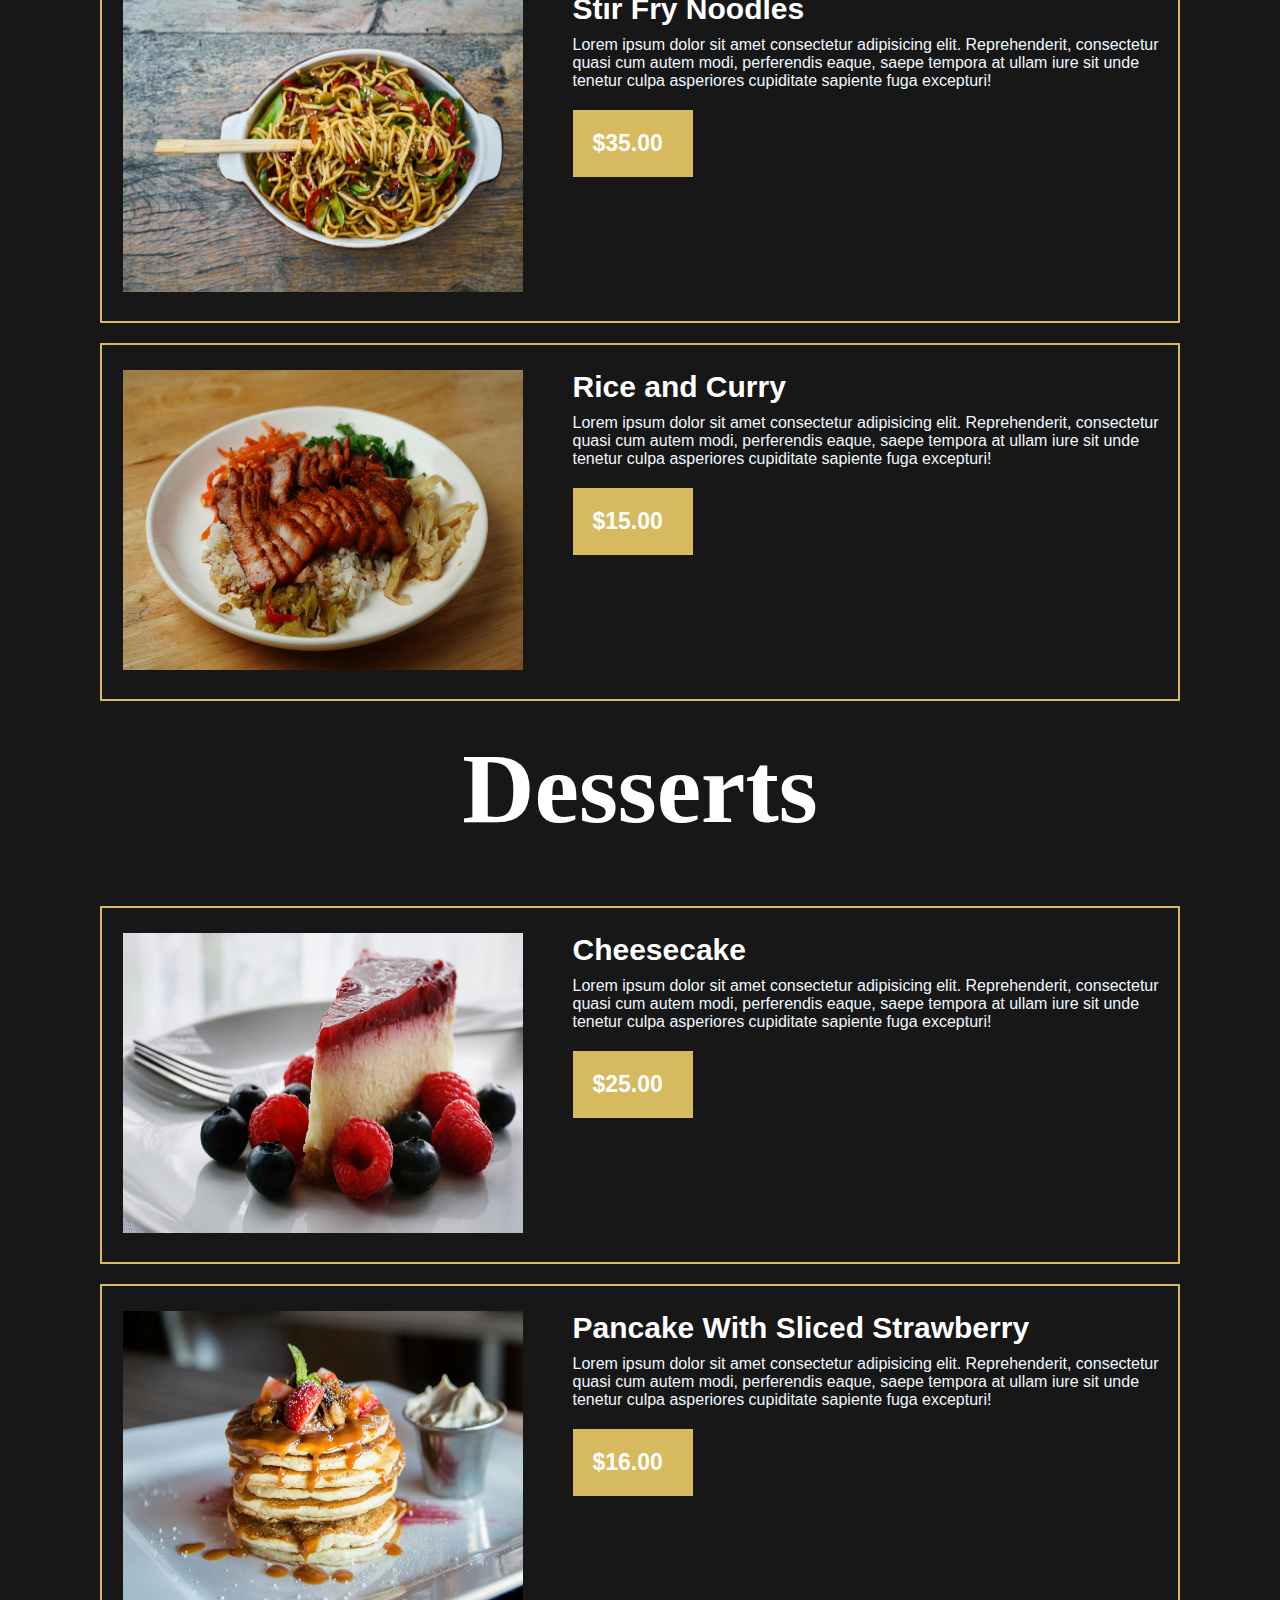
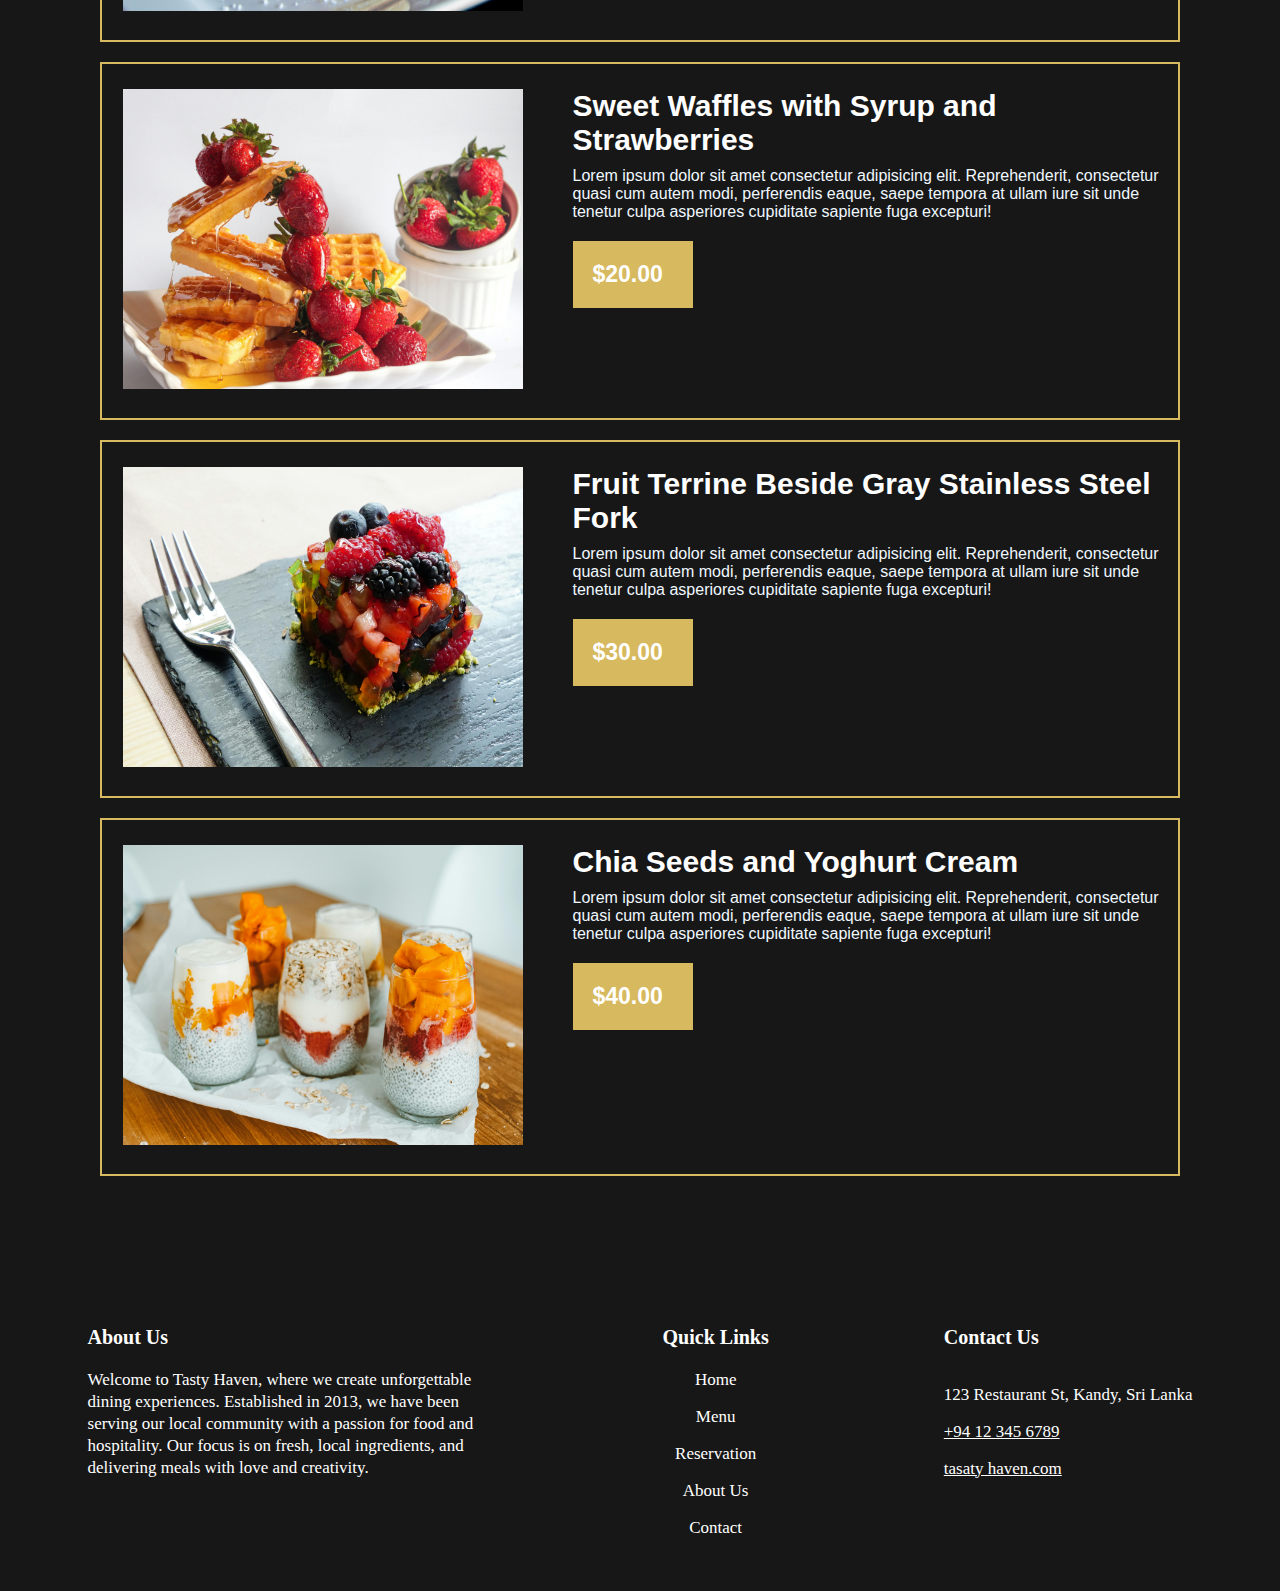
<file: menu.html>
<!DOCTYPE html>
<html lang="en">
<head>
    <meta charset="UTF-8">
    <meta name="viewport" content="width=device-width, initial-scale=1.0">
    <link rel="stylesheet" href="./menu.css">
    <title>Document</title>
</head>
<body>
      <!--Navigation Bar-->
      <section class="nav-section">
        <div class="nav-bar">
            <div class="icon">
                <div class="logo"><img src="./contact-page/Black_Gold_Elegant_Minimalist_Classy_Luxury_Hotel_Logo-removebg-preview.png" alt=""></div>
            </div>
            <div class="menu">
                <ul>
                    <li><a href="./index.html" class="list-items">Home</a></li>
                    <li><a href="./index.html#menu" class="list-items">Menu</a></li>
                    <li><a href="./index.html#reserve" class="list-items">Reservations</a></li>
                    <li><a href="./about-us.html" class="list-items">About Us</a></li>
                    <li><a href="./contact.html" class="list-items">Contact</a></li>
                </ul>
            </div>
            <div class="search">
                <input type="search" class="srch" name="search" placeholder="Search...">
                <a href="#"><button class="btn">Search</button></a>
            </div>
        </div>
    </section>

    <!--Starters-->


    <section class="Starters'" id="id-1">
        
        <div class="header">
            <h1>Starters</h1>
        </div>

        

        <div class="main main-1">

            <div class="items item-1">

                <div class="left-side">
                    <img src="./menu/Starters/it1.jpg" alt="">
                </div>

                <div class="right-side">
                    <div class="above">
        
                        <h2>Bowl of Dimsum

                        </h2>
                        <div class="above-p">
                            <p>Lorem ipsum dolor sit amet consectetur adipisicing elit. Reprehenderit, consectetur quasi cum autem modi, perferendis eaque, saepe tempora at ullam iure sit unde tenetur culpa asperiores cupiditate sapiente fuga excepturi!</p>

                        </div>
                    </div>
                    <div class="below">
                        <h4>$6.00</h4>
                    </div>
                </div>
            </div>

            <div class="items item-2">

                <div class="left-side">
                    <img src="./menu/Starters/it2.jpg" alt="">
                </div>

                <div class="right-side">
                    <div class="above">
        
                        <h2>Finger Food </h2>
                        <div class="above-p">
                            <p>Lorem ipsum dolor sit amet consectetur adipisicing elit. Reprehenderit, consectetur quasi cum autem modi, perferendis eaque, saepe tempora at ullam iure sit unde tenetur culpa asperiores cupiditate sapiente fuga excepturi!</p>

                        </div>
                    </div>
                    <div class="below">
                        <h4>$8.00</h4>
                    </div>
                </div>
            </div>

            <div class="items item-3">

                <div class="left-side">
                    <img src="./menu/Starters/it3.jpg" alt="">
                </div>

                <div class="right-side">
                    <div class="above">
        
                        <h2>Fried Tempura with Dipping Sauce
                        </h2>
                        <div class="above-p">
                            <p>Lorem ipsum dolor sit amet consectetur adipisicing elit. Reprehenderit, consectetur quasi cum autem modi, perferendis eaque, saepe tempora at ullam iure sit unde tenetur culpa asperiores cupiditate sapiente fuga excepturi!</p>

                        </div>
                    </div>
                    <div class="below">
                        <h4>$10.00</h4>
                    </div>
                </div>
            </div>

            <div class="items item-4">

                <div class="left-side">
                    <img src="./menu/Starters/it4.jpg" alt="">
                </div>

                <div class="right-side">
                    <div class="above">
        
                        <h2>A plate with three meatballs and sauce
                        </h2>
                        <div class="above-p">
                            <p>Lorem ipsum dolor sit amet consectetur adipisicing elit. Reprehenderit, consectetur quasi cum autem modi, perferendis eaque, saepe tempora at ullam iure sit unde tenetur culpa asperiores cupiditate sapiente fuga excepturi!</p>

                        </div>
                    </div>
                    <div class="below">
                        <h4>$12.00</h4>
                    </div>
                </div>
            </div>
            
        </div>
    </section>





    <section class="Main Courses" id="id-2">

        <div class="header">
            <h1>Main Courses</h1>
        </div>

        <div class="main main-1">

        <div class="items item-4">

            <div class="left-side">
                <img src="./menu/Main Courses/it1.jpg" alt="">
            </div>

            <div class="right-side">
                <div class="above">
    
                    <h2>Pasta </h2>
                    <div class="above-p">
                        <p>Lorem ipsum dolor sit amet consectetur adipisicing elit. Reprehenderit, consectetur quasi cum autem modi, perferendis eaque, saepe tempora at ullam iure sit unde tenetur culpa asperiores cupiditate sapiente fuga excepturi!</p>

                    </div>
                </div>
                <div class="below">
                    <h4>$20.00</h4>
                </div>
            </div>
        </div>

        <div class="items item-4">

            <div class="left-side">
                <img src="./menu/Main Courses/it2.jpg" alt="">
            </div>

            <div class="right-side">
                <div class="above">
    
                    <h2>Fried-Rice</h2>
                    <div class="above-p">
                        <p>Lorem ipsum dolor sit amet consectetur adipisicing elit. Reprehenderit, consectetur quasi cum autem modi, perferendis eaque, saepe tempora at ullam iure sit unde tenetur culpa asperiores cupiditate sapiente fuga excepturi!</p>

                    </div>
                </div>
                <div class="below">
                    <h4>$18.00</h4>
                </div>
            </div>
        </div>

        <div class="items item-4">

            <div class="left-side">
                <img src="./menu/Main Courses/it3.jpg" alt="">
            </div>

            <div class="right-side">
                <div class="above">
    
                    <h2>Roasted Chicken Wings
                    </h2>
                    <div class="above-p">
                        <p>Lorem ipsum dolor sit amet consectetur adipisicing elit. Reprehenderit, consectetur quasi cum autem modi, perferendis eaque, saepe tempora at ullam iure sit unde tenetur culpa asperiores cupiditate sapiente fuga excepturi!</p>

                    </div>
                </div>
                <div class="below">
                    <h4>$30.00</h4>
                </div>
            </div>
        </div>

        <div class="items item-4">

            <div class="left-side">
                <img src="./menu/Main Courses/it4.jpg" alt="">
            </div>

            <div class="right-side">
                <div class="above">
    
                    <h2>Stir Fry Noodles </h2>
                    <div class="above-p">
                        <p>Lorem ipsum dolor sit amet consectetur adipisicing elit. Reprehenderit, consectetur quasi cum autem modi, perferendis eaque, saepe tempora at ullam iure sit unde tenetur culpa asperiores cupiditate sapiente fuga excepturi!</p>

                    </div>
                </div>
                <div class="below">
                    <h4>$35.00</h4>
                </div>
            </div>
        </div>

        <div class="items item-4">

            <div class="left-side">
                <img src="./menu/Main Courses/it5.jpg" alt="">
            </div>

            <div class="right-side">
                <div class="above">
    
                    <h2>Rice and Curry</h2>
                    <div class="above-p">
                        <p>Lorem ipsum dolor sit amet consectetur adipisicing elit. Reprehenderit, consectetur quasi cum autem modi, perferendis eaque, saepe tempora at ullam iure sit unde tenetur culpa asperiores cupiditate sapiente fuga excepturi!</p>

                    </div>
                </div>
                <div class="below">
                    <h4>$15.00</h4>
                </div>
            </div>
        </div>

        

        


    </section>


    <section class="Desserts" id="id-3">

        <div class="header">
            <h1>Desserts</h1>
        </div>
        <div class="main main-1">

            <div class="items item-4">
    
                <div class="left-side">
                    <img src="./menu/Desserts/it2.jpg" alt="">
                </div>
    
                <div class="right-side">
                    <div class="above">
        
                        <h2>Cheesecake
                        </h2>
                        <div class="above-p">
                            <p>Lorem ipsum dolor sit amet consectetur adipisicing elit. Reprehenderit, consectetur quasi cum autem modi, perferendis eaque, saepe tempora at ullam iure sit unde tenetur culpa asperiores cupiditate sapiente fuga excepturi!</p>
    
                        </div>
                    </div>
                    <div class="below">
                        <h4>$25.00</h4>
                    </div>
                </div>
            </div>
    
            <div class="items item-4">
    
                <div class="left-side">
                    <img src="./menu/Desserts/it3.jpg" alt="">
                </div>
    
                <div class="right-side">
                    <div class="above">
        
                        <h2>Pancake With Sliced Strawberry
                        </h2>
                        <div class="above-p">
                            <p>Lorem ipsum dolor sit amet consectetur adipisicing elit. Reprehenderit, consectetur quasi cum autem modi, perferendis eaque, saepe tempora at ullam iure sit unde tenetur culpa asperiores cupiditate sapiente fuga excepturi!</p>
    
                        </div>
                    </div>
                    <div class="below">
                        <h4>$16.00</h4>
                    </div>
                </div>
            </div>
    
            <div class="items item-4">
    
                <div class="left-side">
                    <img src="./menu/Desserts/it4.jpg" alt="">
                </div>
    
                <div class="right-side">
                    <div class="above">
        
                        <h2>Sweet Waffles with Syrup and Strawberries
                        </h2>
                        <div class="above-p">
                            <p>Lorem ipsum dolor sit amet consectetur adipisicing elit. Reprehenderit, consectetur quasi cum autem modi, perferendis eaque, saepe tempora at ullam iure sit unde tenetur culpa asperiores cupiditate sapiente fuga excepturi!</p>
    
                        </div>
                    </div>
                    <div class="below">
                        <h4>$20.00</h4>
                    </div>
                </div>
            </div>
    
            <div class="items item-4">
    
                <div class="left-side">
                    <img src="./menu/Desserts/it5.jpg" alt="">
                </div>
    
                <div class="right-side">
                    <div class="above">
        
                        <h2>Fruit Terrine Beside Gray Stainless Steel Fork
                        </h2>
                        <div class="above-p">
                            <p>Lorem ipsum dolor sit amet consectetur adipisicing elit. Reprehenderit, consectetur quasi cum autem modi, perferendis eaque, saepe tempora at ullam iure sit unde tenetur culpa asperiores cupiditate sapiente fuga excepturi!</p>
    
                        </div>
                    </div>
                    <div class="below">
                        <h4>$30.00</h4>
                    </div>
                </div>
            </div>
    
            <div class="items item-4">
    
                <div class="left-side">
                    <img src="./menu/Desserts/it6.jpg" alt="">
                </div>
    
                <div class="right-side">
                    <div class="above">
        
                        <h2>Chia Seeds and Yoghurt Cream </h2>
                        <div class="above-p">
                            <p>Lorem ipsum dolor sit amet consectetur adipisicing elit. Reprehenderit, consectetur quasi cum autem modi, perferendis eaque, saepe tempora at ullam iure sit unde tenetur culpa asperiores cupiditate sapiente fuga excepturi!</p>
    
                        </div>
                    </div>
                    <div class="below">
                        <h4>$40.00</h4>
                    </div>
                </div>
            </div>


    </section>

    <!--footer-->
    <section class="Footer">
        <div class="footer">
            <div class="above-footer">
                <div class="footer-about footer-items">
                    <h3 class="footer-heading">About Us</h3>
                    <p>Welcome to Tasty Haven, where we create unforgettable dining experiences. Established in 2013, we have been serving our local community with a passion for food and hospitality. Our focus is on fresh, local ingredients, and delivering meals with love and creativity.</p>
                </div>

                <div class="footer-list footer-items">
                    <h3 class="footer-heading quick">Quick Links</h3>
                    <ul class="footer-quick-links">
                        <li class="footer-links"><a href="./index.html">Home</a></li>
                        <li class="footer-links"><a href="#menu">Menu</a></li>
                        <li class="footer-links"><a href="#reserve">Reservation</a></li>
                        <li class="footer-links"><a href="./about-us.html">About Us</a></li>
                        <li class="footer-links"><a href="./contact.html">Contact</a></li>
                    </ul>
                </div>


                <div class="footer-contact footer-items">
                    <ul class="footer-contact">
                        <h3 class="footer-heading">Contact Us</h3>
                        <li>123 Restaurant St, Kandy, Sri Lanka</li>
                        <li><a href="#">+94 12 345 6789</a></li>
                        <li> <a href="./index.html">tasaty haven.com</a></li>
                    </ul>
                </div>

                
                
                
            </div>
            
        </div>
    </section>

    

    
</body>
</html>
</file>
<file: style.css>
*{
    margin: 0;
}

body{
    background-color: #171717;
}

/*nav-bar*/
.menu ul{
    display: flex;
    flex-direction: row;
    justify-content: center;
    gap: 50px;
    
}

ul .list-items{
    color: white;
    text-decoration: none;
}

ul .list-items:hover{
    color: #d7b95f;
}

.nav-bar{
    display: flex;
    gap: 50px;
    justify-content: space-around;
    margin-top: 0px;
    background-color: rgb(18, 17, 16);
    padding: 20px;
    align-items: center;
}

.logo{
    color: white;
    font-family: serif;
    font-weight: 500;
    font-size: 2rem;
}

.logo > img{
    width: 150px;
    height: auto;
}

.srch, .btn{
    background-color: rgb(255, 255, 255);
    font-weight: 900;
    font-family: serif;
    border-radius: 5px;
    border: none;
    padding-top: 10px;
    padding-bottom: 10px;
    float: le;
}

.srch{
    padding-left: 10px;

    
}

.btn:hover{
    color: white;
    background-color: #d7b95f;
}

.btn{
    padding-left: 10px;
    padding-right: 10px;
}


/* Heroo area */
.hero-area{
    display: flex;
    flex-direction: row;
    justify-content: center;
    align-items: center;
    height: 100vh;
    gap: 60px;
    margin-left: 100px;
    margin-right: 100px;
}




.text > .welcome-message{
    color: white;
    font-size: 90px;
    
    
}

.text > .welcome-text{
    color: antiquewhite;
    font-size: 2rem;
    margin-top: 30px;
    margin-bottom: 30px;

}

.image > img{
    width: 600px;
    float: left;
    
}

.btn-hero > .submit{
    padding: 20px 40px;
    background-color: #d7b95f;
}

.btn-hero > .submit > a{
    color: rgb(255, 255, 255);
    text-decoration: none;
    font-size: 20px;
}

.hero-buttons{
    display: flex;
    gap: 30px;
}

.submit:hover{
    background-color: #ffa500;
    
    

    
}

.btn-hero > .submit> a:hover{
    color: rgb(255, 255, 255);
    text-decoration: none;
    font-size: 20px;
    
}

/* Our services */
.our-services{
    background-image: url(./background.jpg);
}

.services{
    display: flex;
    flex-direction: row;
    justify-content: space-around;
    flex-wrap: wrap;
    align-items: center;
    height: 100vh;
    
    

}


.ul-list{
    display: flex;
    flex-direction: column;
    justify-content: center;
    align-items: center;
    gap: 30px;
    list-style-type: none;
    
    
}

.ul-list > .items{
    color: white;
    font-size: 25px;
    font-weight: 600;


}

.services > .service-items > .service-head{
    color: white;
    font-size: 50px;
    width: 600px;
    text-align: center;
    margin: 0;
    padding-bottom: 60px;
}

.btn-service{
    padding: 20px 40px;
    background-color: #d7b95f;
    color:  white;
    font-weight: 600;
    font-family: serif;
    margin-top: 20px;
    font-size: 20px;

    
}

.e-btn a{
    text-decoration: none;
    color: white;
}

.service-items{
    background-color: #282525;
    padding: 40px;
    border: 3px solid #d7b95f;
   
}



.btn-service:hover{
    background-color: #ffa500;
    border: 2px solid;
    color: white;
}





/* menu categories section */
.Menu{
    background-color: #171717;
    height: 80vh;
    padding-bottom: 100px;
}

.flex-box{
    width: 300px;
    height: 300px;
    background-color: white;
}

.flex-image{
    width: 300px;
    height: 300px;

}

.flex-container{
    display: flex;
    flex-direction: row;
    justify-content: center;
    gap: 130px;
    
    
    
}

.flex-items{
    display: flex;
    flex-direction: column;
    justify-content: center;
    align-items: center;
    gap: 30px;
}

.flex-header{
    color: white;
    font-size: 30px
}

.flx-btn{
    background-color: #d7b95f;
    padding: 10px 30px;
    border: none;
}

.flx-btn > a{
    color: white;
    text-decoration: none;
    font-size: 20px;
    font-family: serif;
}

.section-header{
    color: rgb(255, 255, 255);
    text-align: center;
    font-size: 40px;
    margin-top: 50px;
    margin-bottom: 100px;
    font-style: italic;
}

.header-div{
    background-color: #d7b95f;
    margin: 100px 500px;
    
} 

.flx-btn:hover{
    border: 2px solid white;
    background-color: #ffa500;

}

.flx-btn > a:hover{
    font-weight: 600;
}

/*operatin hours*/
.operating-hours{
    background-image: url(./contact-page/pexels-pixabay-326333.jpg);
    background-position: center;
    background-size: 1000px;


}

.area-header{
    font-size: 40px;
    margin-bottom: 30px;
    
}

.areas ul li{
    list-style-type: none;
    padding-top: 10px;
    font-size: 20px;
}
.content{
    display: flex;
    flex-direction: column;
    height: 100vh;
    align-items: space-around;
    justify-content: center;
    color: white;
    
}

.open-head{
    text-align: center;
    margin-bottom: 130px;
    font-size: 60px;
    
}

.area{
    display: flex;
    flex-direction: row;
    justify-content: space-around;

   
}

.areas{
    background-color: #121110;
    padding: 30px;
    border: 2px solid #d8b74c;
    text-align: center;
}

.btn-for-reserve{
    text-align: center;
    margin-top: 80px;
}

.back-to-form{
    padding: 15px 30px;
    background-color: #d8b74c;
    margin-top: 30px;
}

.back-to-form:hover{
    background-color: #ffa500;
}

.back-to-form > a{
    color: white;
    text-decoration: none;
    font-size: 20px;
}

.btn-header{
    font-size: 30px;
}



/* Resturent gallery */
.Gallery{
    background-color: #282525;
    height: 100vh;
}
.grid-container > .items{
    width: 400px;
    height: 300px;
    background-color: white;
    border: 2px solid #d7b95f;
}

.grid-container{
    display: grid;
    grid-template-columns: 1fr 1fr 1fr;
    grid-template-rows: 1fr 1fr;
    row-gap: 30px;
    /* column-gap: 30px; */
    align-items: center;
    justify-items: center;
}

.gallery-header{
    text-align: center;
    font-size: 40px;
    font-style: italic;
    background-color: #171717;
    margin-bottom: 40px;
    margin-top: 50px;
    color: #d7b95f;
}

.grid-images{
    width: 400px;
    height: 300px;
}


/* Reservation section */
.Reservation-section{
    /* background-color: #171717; */
    height: 90vh;
    background-image: url(./background.jpg);

}

.form-container{
    display: flex;
    justify-content: space-evenly;
    flex-direction: row;
    align-items: center;
    height: 50vh;
    gap: 80px;

}

.f-cards{
    display: flex;
    flex-direction: column;
    gap: 60px;
    margin-top:px;
}

.f-cards > *{
    color: wheat;
    font-size: 30px;

}

.f-cards > .item > .form-field{
    padding: 15px 30px;
    margin-left: 20px;
}

.submit-button{
    text-align: center;
}

.sub-btn{
    padding: 15px 30px;
    background-color: #d7b95f;
}

.sub-btn:hover{
    background-color: #ffa500;
}

.sub-btn > a{
    color: white;
    text-decoration: none;
    font-size: 20px;
    font-family: serif;
}

.reservation-head{
    background-color: #d7b95f;
    margin: 100px 500px;
}

.f-head{
    color: white;
    text-align: center;
    font-style: italic;
    font-size: 40px;
    
}

.sub-btn:hover{
    border: 2px solid white;
}

.sub-btn > a:hover{
    font-weight: 600;

}


/* Contact us section */
.card{
    display: flex;
    flex-direction: row;
    justify-content: center;
    gap: 100px;
}


/*Footer Section*/
.Footer{
    margin-top: 100px;
}



.above-footer{
    display: flex;
    flex-direction: row;
    justify-content: space-around;
    border-bottom: 2px solid #171717;
}

.footer-quick-links{
    display: flex;
    flex-direction: column;
    text-align: center;
    gap: 15px;
    list-style-type: none;
    padding: 0;
    
}

.footer-quick-links a {
    text-decoration: none;


    
}

.footer-items{
    margin: 50px;
    color: #ffffff;
    
}

.footer-items a{
    color: #ffffff;
    
}

.footer-contact{
    display: flex;
    flex-direction: column;
    gap: 15px;
    list-style-type: none;
}

.footer-about{
    width: 400px;
}

.footer-heading{
    margin-bottom: 20px;
    font-size: 20px;
    
}


.footer-about > p, .footer-quick-links > li a, .footer-contact > li a, .footer-contact > li {

    font-size: 17px;
    line-height: 22px;
}
</file>
<file: about-us.css>
*{
    margin: 0;
    padding: 0;
}

/*nav-bar*/
ul{
    display: flex;
    flex-direction: row;
    justify-content: center;
    gap: 50px;
    
}

ul .list-items{
    color: white;
    text-decoration: none;
}

ul .list-items:hover{
    color: #d7b95f;
}

.nav-bar{
    display: flex;
    gap: 50px;
    justify-content: space-around;
    
    background-color: rgb(18, 17, 16);
    
    align-items: center;
}

.logo{
    color: white;
    font-family: serif;
    font-weight: 500;
    font-size: 2rem;
}

.logo > img{
    width: 150px;
    height: auto;
    
}

.srch, .btn{
    background-color: rgb(255, 255, 255);
    font-weight: 900;
    font-family: serif;
    border-radius: 5px;
    border: none;
    padding-top: 10px;
    padding-bottom: 10px;
    float: le;
}

.srch{
    padding-left: 10px;

    
}

.btn:hover{
    color: white;
    background-color: #d7b95f;
}

.btn{
    padding-left: 10px;
    padding-right: 10px;
}
/*Hero area*/
.hero-area{
    background-image: url(./foraboutusPage/pexels-pixabay-260922\ \(1\).jpg);
    height: 60vh;
    display: flex;
    justify-content: center;
    align-items: center;
    text-align: center;
    

}

.hero-section{
    height: 50vh;
}

.hero-content{
    color: white;
    font-family: serif;
}

.hero-head{
    font-size: 200px;
    color: bisque;
}

.hero-head-small{
    font-size: 100px;
    color: rgb(255, 255, 255);

}

.hero-left{
    margin: 30px;
}

/*about-us-welcome*/

.about-us-welcome{
   
    background-color: #121110;
    border-top: 3px solid #d7b95f;
    border-bottom: 3px solid #d7b95f;
    height: 60vh;
    display: flex;
    flex-direction: column;
    align-items: center;
    justify-content: center;
    
}

.about-welcome-content{
    color: white;
    text-align: center;
}

.head{
    font-size: 46px;
    
}

.long-para{
    font-size: 20px;
    margin-top: 20px;
    width: 1000px;
}



.visionMission{
    display: flex;
    flex-direction: row;
    justify-content: space-around;
    align-items: center;
    height: 60vh;
    color: rgb(255, 255, 255);    
    background-image: url(./foraboutusPage/pexels-pixabay-258154.jpg);
    background-position: center;
    background-size: 1800px;
}

.para{
    font-size: 20px;
    margin-top: 20px;
    width: 500px;

}

.visionMission div {
    background-color: #121110;
    padding: 30px;
    display: flex;
    flex-direction: column;
    text-align: center;
    border: 3px solid #d7b95f;
}

/*go to gallery*/

.go-to-gallery{
    background-color: #121110;
    color: white;
    height: 40vh;
    display: flex;
    justify-content: center;
    align-items: center;
    text-align: center;
    
    

}

.gallery> button{
    padding: 15px 30px;
    background-color: #d7b95f;
    margin-top: 30px;

}

.gallery> button > a{
    text-decoration: none;
    color: #ffffff;
    font-size: 20px;
    
    
}

.go-to-gallery > .gallery> button:hover {
    background-color: #ffa500;
}


/*Footer*/


.Footer{
    
    background-color: #121110;
    border-top: 3px solid #d7b95f;
}



.above-footer{
    display: flex;
    flex-direction: row;
    justify-content: space-around;
    border-bottom: 2px solid #171717;
}

.footer-quick-links{
    display: flex;
    flex-direction: column;
    text-align: center;
    gap: 15px;
    list-style-type: none;
    padding: 0;
    
}

.footer-quick-links a {
    text-decoration: none;


    
}

.footer-items{
    margin: 50px;
    color: #ffffff;
    
}

.footer-items a{
    color: #ffffff;
    
}

.footer-contact{
    display: flex;
    flex-direction: column;
    gap: 15px;
    list-style-type: none;
}

.footer-about{
    width: 400px;
}

.footer-heading{
    margin-bottom: 20px;
    font-size: 20px;
    
}


.footer-about > p, .footer-quick-links > li a, .footer-contact > li a, .footer-contact > li {

    font-size: 17px;
    line-height: 22px;
}
</file>
<file: contact.css>
*{
    margin: 0;
}

/*nav-bar*/
.nav-bar ul{
    display: flex;
    flex-direction: row;
    justify-content: center;
    gap: 50px;
    
}

ul .list-items{
    color: white;
    text-decoration: none;
}

ul .list-items:hover{
    color: #d7b95f;
}

.nav-bar{
    display: flex;
    gap: 50px;
    justify-content: space-around;
    margin-top: 0px;
    background-color: rgb(18, 17, 16);
    padding: 20px;
    align-items: center;
}

.logo{
    color: white;
    font-family: serif;
    font-weight: 500;
    font-size: 2rem;
}

.logo > img{
    width: 150px;
    height: auto;
}

.srch, .btn{
    background-color: rgb(255, 255, 255);
    font-weight: 900;
    font-family: serif;
    border-radius: 5px;
    border: none;
    padding-top: 10px;
    padding-bottom: 10px;
    float: le;
}

.srch{
    padding-left: 10px;

    
}

.btn:hover{
    color: white;
    background-color: #d7b95f;
}

.btn{
    padding-left: 10px;
    padding-right: 10px;
}

/*contact*/

.contact-bg > img{
    width: auto;
    height: 300px;
    
}


.contact-bg {
    display: flex;
    flex-direction: row;
    justify-content: stretch;
}

.contact-info{
    display: flex;
    flex-direction: column;
    justify-content: center;
    align-items: center;
    height: 40vh;
    text-align: center;
    color: white;
    background-color: 
    #121110;
    border-top: 3px solid #d8b74c;
    border-bottom: 3px solid #d8b74c;
    
}

.contact-info ul li{
    list-style-type: none;
    font-size: 20px;
    padding-top: 10px;
    
}

.contact-info ul li > a{
    color: 
    #c5bda3;
    text-decoration: none;
    
}

.social > ul{
    display: flex;
    flex-direction: row;
    align-items: space;
    justify-content: space-around;
    gap: 90px;
    margin-top: 40px;
}

.contact-head{
    font-size: 40px;
    margin-bottom: 10px;
}


/*operatin hours*/
.operating-hours{
    background-image: url(./contact-page/pexels-pixabay-326333.jpg);
    background-position: center;
    background-size: 1000px;


}

.area-header{
    font-size: 40px;
    margin-bottom: 30px;
    
}

.areas ul li{
    list-style-type: none;
    padding-top: 10px;
    font-size: 20px;
}
.content{
    display: flex;
    flex-direction: column;
    height: 100vh;
    align-items: space-around;
    justify-content: center;
    color: white;
    
}

.open-head{
    text-align: center;
    margin-bottom: 130px;
    font-size: 60px;
    
}

.area{
    display: flex;
    flex-direction: row;
    justify-content: space-around;

   
}

.areas{
    background-color: #121110;
    padding: 30px;
    border: 2px solid #d8b74c;
    text-align: center;
}

.btn-for-reserve{
    text-align: center;
    margin-top: 80px;
}

.back-to-form{
    padding: 15px 30px;
    background-color: #d8b74c;
    margin-top: 30px;
}

.back-to-form:hover{
    background-color: #ffa500;
}

.back-to-form > a{
    color: white;
    text-decoration: none;
    font-size: 20px;
}

.btn-header{
    font-size: 30px;
}


/*Footer Section*/
.Footer{

    background-color: #121110;
    border-top: 3px solid #d8b74c;
}



.above-footer{
    display: flex;
    flex-direction: row;
    justify-content: space-around;
    border-bottom: 2px solid #171717;
}

.footer-quick-links{
    display: flex;
    flex-direction: column;
    text-align: center;
    gap: 15px;
    list-style-type: none;
    padding: 0;
    
}

.footer-quick-links a {
    text-decoration: none;


    
}

.footer-items{
    margin: 50px;
    color: #ffffff;
    
}

.footer-items a{
    color: #ffffff;
    
}

.footer-contact{
    display: flex;
    flex-direction: column;
    gap: 15px;
    list-style-type: none;
}

.footer-about{
    width: 400px;
}

.footer-heading{
    margin-bottom: 20px;
    font-size: 20px;
    
}


.footer-about > p, .footer-quick-links > li a, .footer-contact > li a, .footer-contact > li {

    font-size: 17px;
    line-height: 22px;
}
</file>
<file: menu.css>
*{
    margin: 0px;
    padding: 0px;
    
}

/*nav-bar*/
.menu ul{
    display: flex;
    flex-direction: row;
    justify-content: center;
    gap: 50px;
    
}

ul .list-items{
    color: white;
    text-decoration: none;
}

ul .list-items:hover{
    color: #d7b95f;
}

.nav-bar{
    display: flex;
    gap: 50px;
    justify-content: space-around;
    margin-top: 0px;
    background-color: rgb(18, 17, 16);
    padding: 20px;
    align-items: center;
}

.logo{
    color: white;
    font-family: serif;
    font-weight: 500;
    font-size: 2rem;
}

.logo > img{
    width: 150px;
    height: auto;
}

.srch, .btn{
    background-color: rgb(255, 255, 255);
    font-weight: 900;
    font-family: serif;
    border-radius: 5px;
    border: none;
    padding-top: 10px;
    padding-bottom: 10px;
    float: le;
}

.srch{
    padding-left: 10px;

    
}

.btn:hover{
    color: white;
    background-color: #d7b95f;
}

.btn{
    padding-left: 10px;
    padding-right: 10px;
}

/*Food Items*/

.header{
    color: white;
    display: flex;
    flex-direction: row;
    justify-content: center;
    margin-top: 30px;
    font-size: 50px;
}

.items h2,h4{
    color: white;
}

.main-1{
    margin-top: 60px;
}

.items p{
    color: aliceblue;
}

body{
    background-color: #171717;
}

.main{
    display: flex;
    flex-direction: column;
    gap: 20px;
    
}


.items{
    display: flex;
    flex-direction: row;
    gap: 40px;
    justify-content: center;
    align-items: flex-start;
    margin-left: 100px;
    margin-right: 100px;
    
}

.left-side {
    padding-top: 25px;
    padding-bottom: 25px;
    padding-left: 25px;
}

.left-side img {
    width: 400px;
    height: 300px;


    

}

.right-side{
    display: flex;
    flex-direction: column;
    justify-content: center;
    padding-top: 15px;
    
   
}

.right-side>div {
    margin: 10px;
}

.above > h2{
    font-size: 30px;
    font-family:'Segoe UI', Tahoma, Geneva, Verdana, sans-serif
    
    

}

.above-p {
    font-size: 16px;
    font-family:'Segoe UI', Tahoma, Geneva, Verdana, sans-serif;
    width: 600px;
    margin-top: 10px;

}






.below {
    font-family: 'Segoe UI', Tahoma, Geneva, Verdana, sans-serif;
    font-size: 23px;
    width: 120px;
    
    
    background-color:#d7b95f;
    
}

.below h4{
    padding: 20px;
    
}

.items{
    border: 2px solid #d7b95f;
}


/*Footer*/

/*Footer Section*/
.Footer{
    margin-top: 100px;
}



.above-footer{
    display: flex;
    flex-direction: row;
    justify-content: space-around;
    border-bottom: 2px solid #171717;
}

.footer-quick-links{
    display: flex;
    flex-direction: column;
    text-align: center;
    gap: 15px;
    list-style-type: none;
    padding: 0;
    
}

.footer-quick-links a {
    text-decoration: none;


    
}

.footer-items{
    margin: 50px;
    color: #ffffff;
    
}

.footer-items a{
    color: #ffffff;
    
}

.footer-contact{
    display: flex;
    flex-direction: column;
    gap: 15px;
    list-style-type: none;
}

.footer-about{
    width: 400px;
}

.footer-heading{
    margin-bottom: 20px;
    font-size: 20px;
    
}


.footer-about > p, .footer-quick-links > li a, .footer-contact > li a, .footer-contact > li {

    font-size: 17px;
    line-height: 22px;
}
</file>
